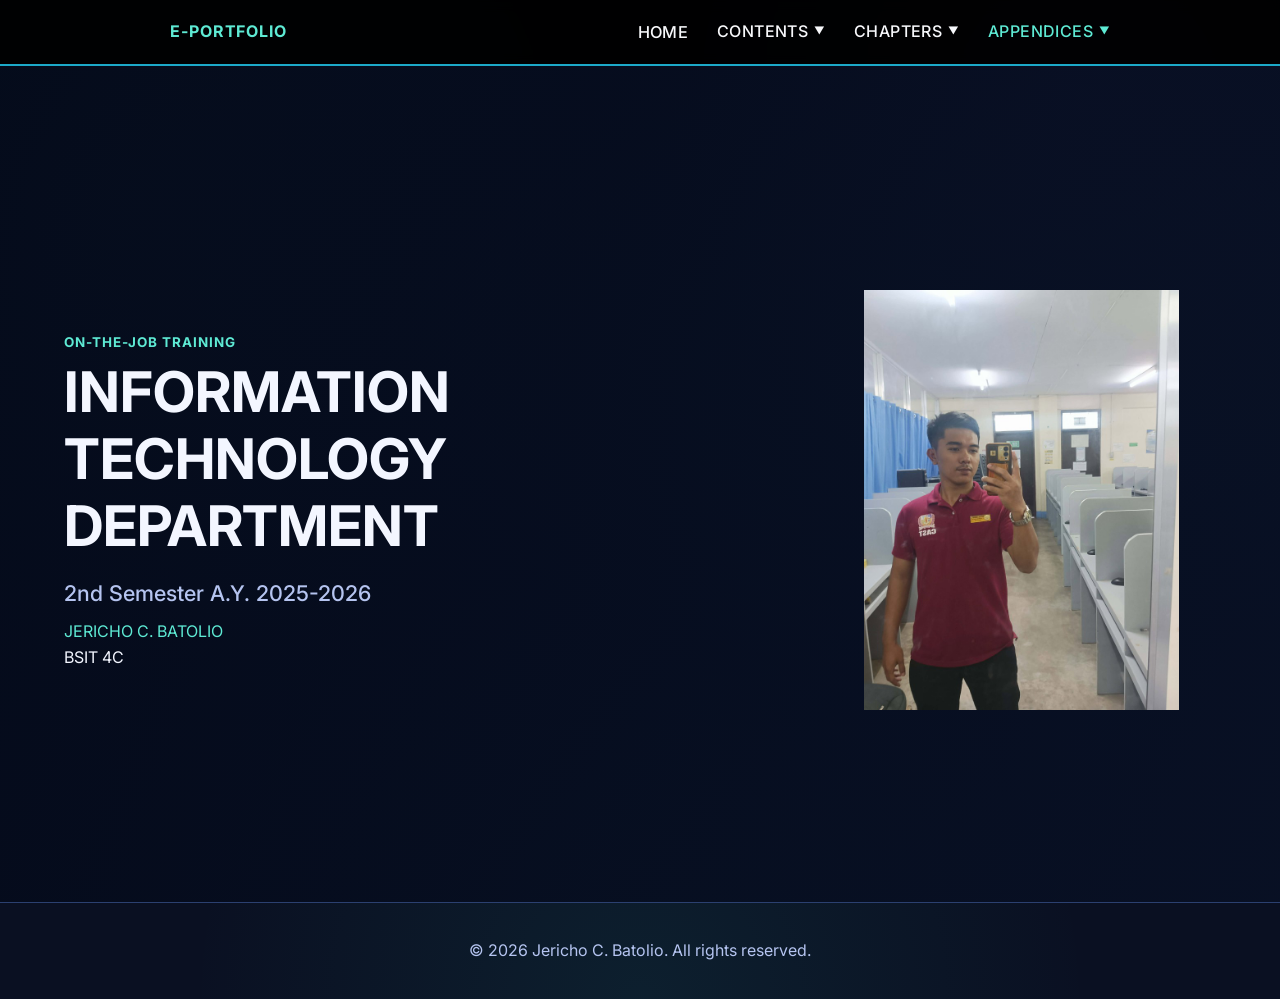
<file: index.html>
<!DOCTYPE html>
<html lang="en">
<head>
  <meta charset="UTF-8">
  <meta name="viewport" content="width=device-width, initial-scale=1.0">
  <title>Jericho C. Batolio | OJT E-Portfolio</title>
  <meta name="description" content="On-the-Job Training e-portfolio of Jericho C. Batolio, BSIT 4C.">
  <link rel="preconnect" href="https://fonts.googleapis.com">
  <link rel="preconnect" href="https://fonts.gstatic.com" crossorigin>
  <link href="https://fonts.googleapis.com/css2?family=Inter:wght@400;500;600;700;800&family=JetBrains+Mono:wght@400;600&display=swap" rel="stylesheet">
  <link rel="stylesheet" href="styles.css">
</head>
<body>
  <header class="site-header">
    <nav class="nav container">
      <a href="#title-page" class="logo">E-PORTFOLIO</a>
      <button class="menu-toggle" aria-label="Toggle navigation">Menu</button>
      <ul class="nav-links">
        <li><a href="#title-page">HOME</a></li>
        <li class="has-dropdown">
          <button class="dropdown-toggle" type="button" data-contents-trigger="true">CONTENTS</button>
          <ul class="dropdown-menu">
            <li><a href="#toc">Table of Contents</a></li>
            <li><a href="#acknowledgment">Acknowledgment</a></li>
            <li><a href="#prayer">Student Trainee Prayer</a></li>
            <li><a href="#philosophy">Personal Philosophy</a></li>
            <li><a href="#career-plan">Career Plan</a></li>
          </ul>
        </li>
        <li class="has-dropdown">
          <button class="dropdown-toggle" type="button" data-chapters-trigger="true">CHAPTERS</button>
          <ul class="dropdown-menu">
            <li><a href="#chapter1">Chapter I</a></li>
            <li><a href="#chapter2">Chapter II</a></li>
            <li><a href="#chapter3">Chapter III</a></li>
            <li><a href="#chapter4">Chapter IV</a></li>
          </ul>
        </li>
        <li class="has-dropdown">
          <button class="dropdown-toggle" type="button" data-appendices-trigger="true">APPENDICES</button>
          <ul class="dropdown-menu">
            <li><a href="#gallery">All Appendices</a></li>
            <li><a href="#appendix-a">Appendix A</a></li>
            <li><a href="#appendix-b">Appendix B</a></li>
            <li><a href="#appendix-c">Appendix C</a></li>
            <li><a href="#appendix-d">Appendix D</a></li>
            <li><a href="#appendix-e">Appendix E</a></li>
            <li><a href="#appendix-f">Appendix F</a></li>
            <li><a href="#appendix-g">Appendix G</a></li>
            <li><a href="#appendix-h">Appendix H</a></li>
            <li><a href="#appendix-j">Appendix J</a></li>
            <li><a href="#appendix-k">Appendix K</a></li>
            <li><a href="#appendix-l">Appendix L</a></li>
            <li><a href="#appendix-m">Appendix M</a></li>
            <li><a href="#appendix-n">Appendix N</a></li>
            <li><a href="#appendix-o">Appendix O</a></li>
            <li><a href="#appendix-p">Appendix P</a></li>
            <li><a href="#appendix-q">Appendix Q</a></li>
            <li><a href="#appendix-r">Appendix R</a></li>
          </ul>
        </li>
      </ul>
    </nav>
  </header>

  <main>
    <section id="title-page" class="hero container">
      <div class="hero-layout">
        <div class="hero-content">
          <p class="eyebrow">ON-THE-JOB TRAINING</p>
          <h1>INFORMATION TECHNOLOGY DEPARTMENT</h1>
          <p class="hero-subtitle">2nd Semester A.Y. 2025-2026</p>
          <p class="hero-name"><span class="accent-text">JERICHO C. BATOLIO</span></p>
          <p class="hero-course">BSIT 4C</p>
        </div>
        <div class="hero-visual" aria-label="Featured photos">
          <figure class="hero-photo hero-photo-single">
            <img src="assets/images/hero-jericho-maroon.png" alt="Jericho C. Batolio">
          </figure>
        </div>
      </div>
    </section>

    <section id="toc" class="section section-alt content-gated is-hidden">
      <div class="container">
        <p class="section-tag">TABLE OF CONTENTS</p>
        <div class="section-head-row">
          <h2>Portfolio Outline</h2>
          <button class="toggle-btn" data-toggle-target="toc-content" type="button">Show</button>
        </div>
        <ul id="toc-content" class="toc-list is-hidden">
          <li>Title Page</li>
          <li>Table of Contents</li>
          <li>Acknowledgment</li>
          <li>Student Trainee Prayer</li>
          <li>Personal Philosophy</li>
          <li>Career Plan</li>
          <li>Chapter I: Introduction</li>
          <li>Chapter II: Company Profile</li>
          <li>Chapter III: Work Experiences</li>
          <li>Chapter IV: Assessment of Practicum Program</li>
          <li>Appendices</li>
        </ul>
      </div>
    </section>

    <section id="personal" class="section section-alt content-gated is-hidden">
      <div class="container" data-tab-scope="personal">
        <p class="section-tag">PERSONAL SECTION</p>
        <h2>Acknowledgment, Prayer, Philosophy, and Career Plan</h2>
        <div class="section-tabs" data-tab-group="personal">
          <button class="tab-btn active" data-tab-target="acknowledgment" type="button">Acknowledgment</button>
          <button class="tab-btn" data-tab-target="prayer" type="button">Prayer</button>
          <button class="tab-btn" data-tab-target="philosophy" type="button">Philosophy</button>
          <button class="tab-btn" data-tab-target="career-plan" type="button">Career Plan</button>
        </div>
        <div class="cards-grid">
          <article id="acknowledgment" class="content-card tab-panel active">
            <p class="card-label">Acknowledgment</p>
            <h3>Acknowledgement</h3>
            <p>The successful completion of this On-the-Job Training would not have been possible without the unwavering support, guidance, and encouragement of many individuals. I would like to extend my sincere gratitude and appreciation to everyone who played a significant role in my internship journey and contributed to the success of my OJT experience. Their efforts and support are deeply valued and will always be remembered.</p>
            <p>First and foremost, I would like to express my heartfelt thanks to our OJT Adviser, Ms. Leiza Linda L. Pelayo, for her constant guidance, insightful advice, and continuous motivation throughout this journey. Her encouragement helped me overcome various challenges and inspired me to always strive for excellence. Her professional mentorship served as a strong foundation in achieving this milestone.</p>
            <p>I would also like to extend my gratitude to my institution, Occidental Mindoro State College, for providing me with the opportunity to grow and develop as a Bachelor of Science in Information Technology student. The knowledge, skills, and values I have gained from the institution have greatly contributed to my personal and professional growth, shaping me into a more competent and responsible individual.</p>
            <p>To my beloved parents, I am deeply thankful for your unwavering love, sacrifices, and financial support. Your constant encouragement and belief in my abilities have strengthened my determination to pursue and achieve my goals. Thank you for being my source of strength, comfort, and inspiration throughout my academic journey.</p>
            <p>To my dear friends, thank you for your companionship, encouragement, and for being there during both joyful and challenging times. Your presence brought comfort during stressful moments and added happiness to this journey. Your support truly helped me stay motivated and positive.</p>
            <p>Above all, I offer my deepest gratitude to Almighty God for His endless blessings, guidance, and unconditional love. He has been my source of strength and hope, especially during times of difficulty. His guidance has helped me persevere and successfully complete my On-the-Job Training. With a heart full of gratitude, I entrust all my achievements to Him.</p>
          </article>
          <article id="prayer" class="content-card tab-panel">
            <p class="card-label">Student Trainee Prayer</p>
            <h3>Student Trainee Prayer</h3>
            <p>Heavenly Father,</p>
            <p>With a grateful heart, I come before You as I begin this journey as a student trainee. Thank You for the opportunity to learn, grow, and discover my potential. Guide me in every task that I undertake, and bless the work of my hands and mind.</p>
            <p>Grant me wisdom to understand what is taught, courage to face new challenges, and patience when things become difficult. Help me to remain focused, responsible, and committed to doing my best in all that I do.</p>
            <p>May I be respectful and cooperative with my supervisors, mentors, and fellow trainees. Teach me to accept corrections with humility and to use them as stepping stones toward improvement.</p>
            <p>Fill my heart with determination and passion so that I may continue striving for excellence. Remind me that every effort I make today will shape the person I will become tomorrow.</p>
            <p>Lord, I entrust to You my dreams, my goals, and my future. Walk with me in every step, and may Your light guide me toward success and purpose.</p>
            <p>Amen.</p>
          </article>
          <article id="philosophy" class="content-card tab-panel">
            <p class="card-label">Personal Philosophy</p>
            <h3>Personal Philosophy</h3>
            <p>My philosophy in life revolves around continuous growth, compassion, and resilience. I believe that life is an ongoing journey of learning and self-discovery, where every experiencewhether joyful or challengingoffers valuable lessons. By treating others with sincerity, kindness, and empathy, we can create a positive impact that extends beyond what we can see.</p>
            <p>Living with integrity is essential to me; it means staying true to my values and principles, even in difficult situations. I embrace change with courage, recognizing that it often opens doors to new opportunities and broadens my perspective. I also believe that practicing gratitude is vital to a fulfilling life, as it helps shift my focus toward the blessings I have rather than what I lack.</p>
            <p>Through self-reflection, I gain a deeper understanding of myself and develop greater empathy for others. I aim to maintain balance in all aspects of my life, ensuring that my goals do not come at the expense of my well-being. I see mistakes and setbacks not as failures, but as important lessons that build strength and character.</p>
            <p>Above all, I believe that life is about finding purpose and building meaningful connections that inspire, uplift, and bring out the best in ourselves and others.</p>
          </article>
          <article id="career-plan" class="content-card tab-panel">
            <p class="card-label">Career Plan</p>
            <h3>Career Plan</h3>
            <p>God’s plan is always greater than our own, but that does not mean we should stop planning for the future. Instead, it reminds us to trust His guidance while continuing to work hard toward our goals.</p>
            <p>As a Bachelor of Science in Information Technology (BSIT) student, completing my On-the-Job Training (OJT) has been one of the most eye-opening experiences in my academic journey. It allowed me to witness the real-world application of the knowledge and skills I have learned in school. More importantly, it helped me gain a clearer understanding of the kind of professional I aspire to become. This experience motivated me to create a well-defined career plan that will serve as my guide in achieving my goals.</p>
            <p>After graduation, my immediate goal is to secure an entry-level position in the field of Information Technology. I am particularly interested in roles such as a web developer, where I can apply my technical skills while continuing to learn and grow. I aim to gain hands-on experience, improve my expertise, and build a strong foundation in the industry.</p>
            <p>In the coming years, I envision myself as a confident and competent IT professional. I see myself working in an environment where I am valued, contributing to meaningful projects that I am passionate about. I will have grown both professionally and personallyenhancing my technical abilities, improving my problem-solving skills, and becoming more effective in collaborating with people from diverse backgrounds.</p>
            <p>I also aspire to take on greater responsibilities, such as leading small projects or teams and mentoring aspiring IT professionals who are just beginning their careers. I am committed to continuous learning, keeping up with emerging technologies, and adapting to the ever-changing demands of the IT industry. Above all, I strive to become someone who perseveres despite challenges, remains dedicated, and achieves success through hard work and determination.</p>
            <p>The transition from being a student to becoming a successful IT professional requires time, effort, and careful planning. Through my OJT experience, I have realized the importance of setting clear goals and pursuing them with focus and determination. Although the journey may not always be easy, I am prepared to face challenges and embrace every opportunity for growth.</p>
            <p>With my career plan as my guide, I am confident that I will achieve my aspirations and become the person I envisionskilled, successful, and fulfilled in my chosen career.</p>
          </article>
        </div>
      </div>
    </section>

    <section id="sections" class="section content-gated is-hidden">
      <div class="container" data-tab-scope="chapters">
        <p class="section-tag">E-PORTFOLIO CONTENTS</p>
        <h2>Chapter I to IV</h2>
        <div class="section-tabs" data-tab-group="chapters">
          <button class="tab-btn active" data-tab-target="chapter1" type="button">Chapter I</button>
          <button class="tab-btn" data-tab-target="chapter2" type="button">Chapter II</button>
          <button class="tab-btn" data-tab-target="chapter3" type="button">Chapter III</button>
          <button class="tab-btn" data-tab-target="chapter4" type="button">Chapter IV</button>
        </div>
        <article id="chapter1" class="content-card chapter-block tab-panel active">
          <p class="card-label">Chapter I</p>
          <h3>Introduction</h3>
          <h4>Importance of Internship</h4>
          <p>On-the-Job Training (OJT) is an essential part of the institution’s curriculum that allows students to undergo practical training in various fields of work. It serves as a pathway for students in preparing for their future careers. OJT is a form of skill development where students learn how to perform tasks through hands-on experience. This training method exposes students to real work environments, giving them the opportunity to apply the theories and knowledge they have learned in school. It bridges the gap between academic learning and practical application. Moreover, OJT helps students acquire relevant skills, knowledge, and competencies by performing tasks in an actual workplace setting, making them more prepared and confident for their future professions..</p>
          <h4>Objectives of Internship</h4>
          <p>On-the-Job Training plays a vital role not only in educating students about their chosen careers but also in exposing them to the realities of the workplace. It allows students to experience tasks and responsibilities related to their field of study, giving them a clearer understanding of professional expectations.The internship serves as a stepping stone for students to gain valuable knowledge and practical experience that will benefit them in their future careers. It helps develop their competence and enables them to perform tasks effectively and efficiently. Additionally, OJT enhances students’ professionalism by teaching them how to interact and communicate with different types of people in the workplace.Through this training, students learn how to handle real-life situations, solve problems, and work collaboratively with colleagues. By the end of the internship, they are expected to become more confident, responsible, and socially adaptable individuals..</p>
          <h4>Time and Place of the Internship</h4>
          <p>The internship was conducted at Occidental Mindoro State College - Multimedia unit. The training period covered January 27 to April 2026, with a total of 486 hours rendered. Through this experience, I enhanced my responsibility, discipline, and overall professional growth.</p>
        </article>

        <article id="chapter2" class="content-card chapter-block chapter2-block tab-panel">
          <p class="card-label">Chapter II</p>
          <h3>Company Profile</h3>
          <div class="chapter2-subsections" data-tab-scope="chapter2-sub">
            <div class="section-tabs" data-tab-group="chapter2-sub">
              <button class="tab-btn active" data-tab-target="chapter2-nature" type="button">Nature of the Agency</button>
              <button class="tab-btn" data-tab-target="chapter2-mission" type="button">Mission / Vision</button>
              <button class="tab-btn" data-tab-target="chapter2-history" type="button">History / Background</button>
              <button class="tab-btn" data-tab-target="chapter2-organizational" type="button">Organizational</button>
            </div>

            <div id="chapter2-nature" class="tab-panel active">
              <h4>Nature of the Agency</h4>
              <p>Nature of the Agency</p>
              <figure class="chapter2-main-image">
                <img src="assets/images/image16.png" alt="Nature of the Agency main photo">
              </figure>
              <div class="chapter2-sub-images">
                <figure class="gallery-item"><img src="assets/images/image17.png" alt="Nature of the Agency photo 2"></figure>
                <figure class="gallery-item"><img src="assets/images/image18.png" alt="Nature of the Agency photo 3"></figure>
                <figure class="gallery-item"><img src="assets/images/image19.png" alt="Nature of the Agency photo 4"></figure>
              </div>
            </div>

            <div id="chapter2-mission" class="tab-panel">
              <h4>Mission/Vision/Goal Statement</h4>
              <p>Guided by its Vision, Mission, Goals and Objectives and by its four pillars of service – Institution, Research Development, Extension and Production, the College continues its pursuit for quality tertiary education in the province and is committed to serve the youth as an institution of higher learning.</p>
              <figure class="chapter2-main-image">
                <img src="assets/images/image20.png" alt="Mission and vision">
              </figure>
            </div>

            <div id="chapter2-history" class="tab-panel">
              <h4>History/Background of the Agency/Office with Pictures</h4>
              <p>About the College</p>
              <p>Occidental Mindoro State College in the only state college in the province of Occidental Mindoro located in the heart of them municipality of San Jose, which is a stone’s throw away from the Municipal Hall and the St. Joseph, The Work Cathedral. The town on the other hand, is located 130 kilometers southeast of the Provincial Capital and in approximately 230 nautical miles from the National Capital Region.</p>
              <p>The College had its humble beginning as a Barrio High School in 1966 patterned after Dr. Pedro Orata’s Barangay High School, an idea conceived by San Jose Pilot Elementary School PTA President and also town Mayor Juan G. Santos, Sr. and worked out by the Schools Division Superintendent, Mr. Sofronio Fadre and East District Supervisor, Mr. Mariano Ramirez.Mayor Tirso Abeleda in 1967approved Resolution No. 23 adopting and constituting the self-supporting public secondary school as the San Jose Municipal High School.</p>
              <p>The late Congressman Pedro C. Medalla, Sr. authored R.A. No. 6568, which elevated San Jose Municipal High School into San Jose National High School (SJNHS). Mr. Bernabe Macaraig was appointed Principal. Enrollment grew significantly during that time, reaching up to 3,000.</p>
              <p>On June 24, 1986, by the virtue of Batas Pambansa Blg. 531, sponsored by the late Congressman Pedro T. Mendiola, Sr. SJNHS was elevated into Occidental Mindoro State College with Mr. Bernabe Macaraig as its first Superintendent.</p>
              <p>On April 1, 1886, Ministry of Educational Culture and Sports (MECS) Minister, Lourdes R. Quisumbing appointed Mrs. Virginia A. Sicat, then Assistant Principal, as Officer-In-Charge of OMSC. On the same year, Dr. Ofelia A. Rebong was installed as the first President of the College. It was during her seven years’ term as College President that staff development was given due consideration.</p>
              <p>In the school year 1991-1992, the College absorbed the Occidental Mindoro Community College, Mamburao as a satellite campus offering baccalaureate and non-degree courses. It had likewise acquired the 98.8725-hectare lot from the Organization for the International Scientific and Cultural Advancement Council (OISCA) through the Provincial Board and Provincial Development Council. The satellite campus became known as the OMSC-Mamburao Campus.</p>
              <p>After the retirement of Dr. Rebong, the then Vice President for Academic Affairs and Dean of the Graduate School, Dr. Sofronio S. Sanqui, was appointed College President on December 19, 1994 and sworn into office on December 29, of the same year by DECS Secretary Ricardo T. Gloria.</p>
              <p>Focusing on human resource development and student’s welfare, Dr. Sanqui’s management priorities brought about significant shifts in the social, cultural and economic structure of the College.</p>
              <p>OMSC has grown tremendously and has opened up four (4) service areas namely: the Damayan Center constructed in a 2-hectare land donated by Mr. Romeo Lumbo in San Isidro, San Jose, Occidental Mindoro; OMSC-Mamburao; the Experimental Forestry - 28.4974 – hectare land adjacent to the Damayan Center; the Caminawit Extension Program in Caminawit, San Jose, Occidental Mindoro and the Agro-Forestry Center which is now fully developed located at a 8.7 hectare land at Brgy. Labangan, San Jose, Occidental Mindoro.</p>
              <figure class="chapter2-main-image">
                <img src="assets/images/image21.png" alt="History photo">
              </figure>
            </div>

            <div id="chapter2-organizational" class="tab-panel">
              <h4>Organizational Structure</h4>
              <p>Organization Structure</p>
              <figure class="chapter2-main-image">
                <img src="assets/images/image22.png" alt="Organizational chart">
              </figure>
            </div>
          </div>
        </article>

        <article id="chapter3" class="content-card chapter-block tab-panel">
          <p class="card-label">Chapter III</p>
          <h3>Work Experiences</h3>

          <div class="chapter3-subsections" data-tab-scope="chapter3-sub">
            <div class="section-tabs" data-tab-group="chapter3-sub">
              <button class="tab-btn active" data-tab-target="chapter3-monthly" type="button">Monthly Report</button>
              <button class="tab-btn" data-tab-target="chapter3-dtr" type="button">Daily Time Record</button>
              <button class="tab-btn" data-tab-target="chapter3-progress" type="button">Progress Report</button>
              <button class="tab-btn" data-tab-target="chapter3-analysis" type="button">Analysis Report</button>
            </div>

            <div id="chapter3-monthly" class="tab-panel active">
              <h4 class="chapter3-report-title">Monthly Accomplishment Report</h4>
              <div class="chapter3-table-wrap">
                <table class="report-table report-table-info">
                  <tbody>
                    <tr>
                      <td><strong>Name:</strong> Jericho C. BATOLIO</td>
                      <td><strong>Date:</strong> May 5, 2025</td>
                    </tr>
                    <tr>
                      <td colspan="2"><strong>Internship Site:</strong> MULTIMEDIA</td>
                    </tr>
                    <tr>
                      <td><strong>Approximate Start Date:</strong> Jan. 27, 2026</td>
                      <td><strong>Approximate End Date:</strong> April</td>
                    </tr>
                  </tbody>
                </table>
              </div>

              <div class="chapter3-table-wrap">
                <table class="report-table report-table-accomplishment">
                  <thead>
                    <tr>
                      <th>Date of Activity</th>
                      <th>Description of the Activity</th>
                      <th>Problem</th>
                      <th>Remarks</th>
                    </tr>
                  </thead>
                  <tbody>
                    <tr>
                      <td>January 27-30, 2026</td>
                      <td>
                        <ul>
                          <li>Performed paper shredding of unnecessary and confidential documents to ensure proper disposal.</li>
                          <li>Monitored computer units and laboratory activities to maintain order and ensure proper usage of equipment.</li>
                          <li>Assisted students with their assigned tasks and provided basic troubleshooting for computer-related issues.</li>
                        </ul>
                      </td>
                      <td>None</td>
                      <td>Accomplished</td>
                    </tr>
                    <tr>
                      <td>February 2-27, 2026</td>
                      <td>
                        <ul>
                          <li>Maintained the cleanliness and organization of computer units and laboratory facilities.</li>
                          <li>Conducted inventory of computer units, peripherals, and other equipment to ensure all items were accounted for and in good condition.</li>
                          <li>Labeled and recorded each item following the established identification system.</li>
                        </ul>
                      </td>
                      <td>None</td>
                      <td>Accomplished</td>
                    </tr>
                    <tr>
                      <td>March 2-27, 2026</td>
                      <td>
                        <ul>
                          <li>Performed paper shredding of unnecessary documents.</li>
                          <li>Assisted students in identifying and checking the correct arrangement of straight-through and crossover cables for RJ45 connections.</li>
                          <li>Guided students in understanding color coding and proper wiring standards used in network cabling.</li>
                        </ul>
                      </td>
                      <td>None</td>
                      <td>Accomplished</td>
                    </tr>
                    <tr>
                      <td>April 2-23, 2026</td>
                      <td>
                        <ul>
                          <li>Assisted students in identifying and verifying the correct arrangement of straight-through and crossover cables for RJ45 connections.</li>
                          <li>Helped the instructor in checking students' activities using a patch panel.</li>
                          <li>Guided students in understanding color coding and proper wiring standards in network cables.</li>
                        </ul>
                      </td>
                      <td>None</td>
                      <td>Accomplished</td>
                    </tr>
                    <tr>
                      <td colspan="4"><strong>TOTAL TIME: 486 HOURS</strong></td>
                    </tr>
                  </tbody>
                </table>
              </div>
            </div>

            <div id="chapter3-dtr" class="tab-panel">
              <h4>Daily Time Record</h4>
              <p>Daily time record documentation is available in this section.</p>
              <figure class="chapter2-main-image">
                <img src="assets/images/image23.jpeg" alt="Daily time record scan">
              </figure>
            </div>

            <div id="chapter3-progress" class="tab-panel">
              <h4>Internship Progress Report</h4>
              <div class="chapter3-table-wrap">
                <table class="report-table report-table-info">
                  <tbody>
                    <tr>
                      <td><strong>Name:</strong> Jericho C. Batolio</td>
                      <td><strong>Date:</strong></td>
                    </tr>
                    <tr>
                      <td colspan="2"><strong>Internship Site:</strong> MULTIMEDIA</td>
                    </tr>
                    <tr>
                      <td></td>
                      <td><strong>Hours Completed:</strong> 486</td>
                    </tr>
                    <tr>
                      <td><strong>The report covers the following dates:</strong></td>
                      <td><strong>From:</strong> January 27-April, 2026</td>
                    </tr>
                  </tbody>
                </table>
              </div>

              <div class="chapter3-table-wrap">
                <table class="report-table report-table-progress">
                  <thead>
                    <tr>
                      <th>Objectives</th>
                      <th>Work Status</th>
                      <th>Problems Met</th>
                    </tr>
                  </thead>
                  <tbody>
                    <tr>
                      <td>1. Monitored computer units, equipment, and laboratory activities to ensure proper usage and functionality.</td>
                      <td>Accomplished</td>
                      <td>None</td>
                    </tr>
                    <tr>
                      <td>2. Conducted inventory of computer units, peripherals, and other laboratory equipment.</td>
                      <td>Accomplished</td>
                      <td>None</td>
                    </tr>
                    <tr>
                      <td>3. Performed preventive maintenance on computer systems such as cleaning, updating software, and checking hardware conditions.</td>
                      <td>Accomplished</td>
                      <td>None</td>
                    </tr>
                    <tr>
                      <td>4. Assisted students with technical concerns, system navigation, and basic troubleshooting procedures.</td>
                      <td>Accomplished</td>
                      <td>None</td>
                    </tr>
                    <tr>
                      <td>5. Supported instructors and staff in daily laboratory operations and task documentation.</td>
                      <td>Accomplished</td>
                      <td>None</td>
                    </tr>
                  </tbody>
                </table>
              </div>
            </div>

            <div id="chapter3-analysis" class="tab-panel">
              <h4>Internship Analysis Report</h4>
              <div class="chapter3-table-wrap">
                <table class="report-table report-table-analysis">
                  <tbody>
                    <tr>
                      <td><strong>Name:</strong> Jericho C. Batolio</td>
                      <td><strong>Date:</strong> May 5, 2025</td>
                    </tr>
                    <tr>
                      <td colspan="2"><strong>Internship Site:</strong> Multimedia</td>
                    </tr>
                    <tr>
                      <td colspan="2"><strong>1. Setting</strong></td>
                    </tr>
                    <tr>
                      <td colspan="2">During my internship, I was actively engaged in both administrative and technical support tasks, including data encoding, document filing, scheduling, and assisting in user intake as well as record updates. I chose to immerse myself in these responsibilities to gain hands-on experience and further enhance my practical skills through real-world exposure.</td>
                    </tr>
                    <tr>
                      <td colspan="2">Upon my initial observation, I found that the organization maintained a well-structured and task-oriented environment. The workplace emphasized accuracy, accountability, and collaboration among team members. The staff were approachable, supportive, and cooperative, which contributed to a smooth workflow and efficient handling of technical concerns. Additionally, there was a strong emphasis on maintaining the functionality of equipment and ensuring that users had a productive and satisfactory experience.</td>
                    </tr>
                    <tr>
                      <td colspan="2"><strong>2. Site Supervisor</strong></td>
                    </tr>
                    <tr>
                      <td colspan="2">My site supervisor exhibited excellent technical expertise and effective leadership qualities. They provided clear instructions, guided me through various troubleshooting procedures, and offered constructive feedback to help me improve. Their willingness to share knowledge enabled me to better understand both fundamental and more advanced technical tasks.</td>
                    </tr>
                    <tr>
                      <td colspan="2">Through their guidance and mentorship, I gained confidence in managing computer systems, assisting users, and resolving technical issues. I truly appreciated their patience, support, and encouragement, which motivated me to continuously enhance my skills. Furthermore, I also learned a great deal from other staff members who contributed to my growth by teaching me efficient and professional ways of completing tasks.</td>
                    </tr>
                    <tr>
                      <td colspan="2"><strong>3. Environmental Conditions or Events</strong></td>
                    </tr>
                    <tr>
                      <td colspan="2">Throughout the duration of my internship, I did not encounter any significant problems or major challenges. The work setting remained stable, organized, and conducive to learning. The facilities and equipment were generally well-maintained, and the daily workflow allowed me to complete assigned tasks effectively.</td>
                    </tr>
                    <tr>
                      <td colspan="2">Although minor adjustments were sometimes needed due to workload changes, these situations helped me become more adaptable and resourceful. Overall, the environment provided a positive and practical training ground where I was able to grow both technically and professionally.</td>
                    </tr>
                    <tr>
                      <td colspan="2"><strong>4. Self-Assessment</strong></td>
                    </tr>
                    <tr>
                      <td colspan="2">This internship significantly improved my technical, interpersonal, and professional skills. I became more confident in handling computer-related tasks, assisting users, and applying troubleshooting techniques. I also improved my communication skills by interacting with supervisors, staff, and students in a professional manner.</td>
                    </tr>
                    <tr>
                      <td colspan="2">I learned the value of discipline, punctuality, and responsibility in the workplace. I also developed better time management and adaptability, especially when handling multiple tasks. Overall, I can say that I have grown into a more competent and career-ready individual through this internship experience.</td>
                    </tr>
                    <tr>
                      <td colspan="2"><strong>5. General</strong></td>
                    </tr>
                    <tr>
                      <td colspan="2">In general, my internship experience was meaningful, productive, and highly beneficial to my development as a BSIT student. It allowed me to connect classroom learning with actual workplace practices, giving me a deeper understanding of my chosen field.</td>
                    </tr>
                    <tr>
                      <td colspan="2">The internship not only strengthened my technical foundation but also shaped my work attitude and professional values. I am grateful for the opportunity to learn from experienced personnel and to contribute through the tasks entrusted to me. This experience has prepared me to face future career challenges with greater confidence and competence.</td>
                    </tr>
                  </tbody>
                </table>
              </div>
            </div>
          </div>
        </article>

        <article id="chapter4" class="content-card chapter-block tab-panel">
          <p class="card-label">Chapter IV</p>
          <h3>Assessment of the Practicum Program</h3>
          <h4 style="text-align:center;">STUDENT INTERNSHIP EVALUATION FORM</h4>
          <p style="text-align:center;"><strong>2nd SEMESTER, SY 2024-20245</strong></p>

          <div class="chapter3-table-wrap">
            <table class="report-table report-table-info">
              <tbody>
                <tr>
                  <td><strong>Name of Student:</strong> Jericho C. Batolio</td>
                </tr>
                <tr>
                  <td><strong>Name of Agency:</strong> Multimedia</td>
                </tr>
                <tr>
                  <td><strong>Address of Agency:</strong> San Jose, Occidental Mindoro</td>
                </tr>
              </tbody>
            </table>
          </div>

          <p><strong>Instruction:</strong> Using a five-point scale, evaluate the field instruction student using the following equivalent:</p>

          <div class="chapter3-table-wrap">
            <table class="report-table">
              <tbody>
                <tr>
                  <td style="width:120px;"><strong>Legend:</strong></td>
                  <td>SR - Student Self-Rating</td>
                </tr>
                <tr>
                  <td></td>
                  <td>PR - Peer Rating</td>
                </tr>
                <tr>
                  <td></td>
                  <td>SICR - Student Internship Coordinator Rating</td>
                </tr>
                <tr>
                  <td></td>
                  <td>ASR - Agency Supervisor Rating</td>
                </tr>
              </tbody>
            </table>
          </div>

          <div class="chapter3-table-wrap">
            <table class="report-table">
              <tbody>
                <tr>
                  <td style="width:80px; text-align:center;"><strong>5</strong></td>
                  <td>Very adequate knowledge gained, appropriate skills demonstrated, and proper attitude displayed without much supervision.</td>
                </tr>
                <tr>
                  <td style="text-align:center;"><strong>4</strong></td>
                  <td>Adequate knowledge gained, appropriate skills demonstrated, and proper working habits with less supervision.</td>
                </tr>
                <tr>
                  <td style="text-align:center;"><strong>3</strong></td>
                  <td>Sufficient knowledge gained, enough skills demonstrated, and shows interest in improvement.</td>
                </tr>
                <tr>
                  <td style="text-align:center;"><strong>2</strong></td>
                  <td>Minimal knowledge gained, limited skills demonstrated, and shows interest in improvement.</td>
                </tr>
                <tr>
                  <td style="text-align:center;"><strong>1</strong></td>
                  <td>Little knowledge gained, little skills demonstrated, and shows no interest in improvement.</td>
                </tr>
              </tbody>
            </table>
          </div>

          <p><strong>Please DON'T fill in gray-shaded boxes.</strong></p>

          <div class="chapter3-table-wrap">
            <table class="report-table report-table-eval">
              <thead>
                <tr>
                  <th>PARTICULARS</th>
                  <th>SR</th>
                  <th>PR</th>
                  <th>SICR</th>
                  <th>ASR</th>
                </tr>
              </thead>
              <tbody>
                <tr><td><strong>I. Quantitative</strong></td><td></td><td></td><td></td><td></td></tr>
                <tr><td>1. Performance of an assigned task</td><td></td><td></td><td></td><td></td></tr>
                <tr><td>2. Number of hours earned in internship practice</td><td></td><td></td><td></td><td></td></tr>
                <tr><td>3. Number of cases/reports handled</td><td></td><td></td><td></td><td></td></tr>
                <tr><td>4. Preparation of records</td><td></td><td></td><td></td><td></td></tr>
                <tr><td>4.1 client's record</td><td></td><td></td><td></td><td></td></tr>
                <tr><td>4.2 student's process recordings</td><td></td><td></td><td></td><td></td></tr>
                <tr><td>5. Preparation and submission of records/reports</td><td></td><td></td><td></td><td></td></tr>
                <tr><td>5.1 regular reports</td><td></td><td></td><td></td><td></td></tr>
                <tr><td>5.2 self-evaluation reports</td><td></td><td></td><td></td><td></td></tr>
                <tr><td>5.3 other assigned reports</td><td></td><td></td><td></td><td></td></tr>
                <tr><td>6. Attendance at conferences, meetings, case presentation</td><td></td><td></td><td></td><td></td></tr>

                <tr><td><strong>II. Qualitative</strong></td><td></td><td></td><td></td><td></td></tr>
                <tr><td><strong>A. Work Habits/Traits</strong></td><td></td><td></td><td></td><td></td></tr>
                <tr><td>1. Punctuality and regularity in:</td><td></td><td></td><td></td><td></td></tr>
                <tr><td>1.1 Work attendance</td><td></td><td></td><td></td><td></td></tr>
                <tr><td>1.2 Submitting requirements</td><td></td><td></td><td></td><td></td></tr>
                <tr><td>1.3 Attending conferences/supervisory sessions</td><td></td><td></td><td></td><td></td></tr>
                <tr><td>2. Observance of rules and regulations relating to Internship/OJT</td><td></td><td></td><td></td><td></td></tr>
                <tr><td>2.1 In school</td><td></td><td></td><td></td><td></td></tr>
                <tr><td>2.2 In the agency</td><td></td><td></td><td></td><td></td></tr>
                <tr><td>3. Positive working relationship with:</td><td></td><td></td><td></td><td></td></tr>
                <tr><td>3.1 Clients</td><td></td><td></td><td></td><td></td></tr>
                <tr><td>3.2 Colleagues</td><td></td><td></td><td></td><td></td></tr>
                <tr><td>3.3 Other agency staff</td><td></td><td></td><td></td><td></td></tr>
                <tr><td>3.4 Agency supervisor</td><td></td><td></td><td></td><td></td></tr>
                <tr><td>4. Resourcefulness/initiative</td><td></td><td></td><td></td><td></td></tr>
                <tr><td>5. Willingness to accept responsibility</td><td></td><td></td><td></td><td></td></tr>
                <tr><td>6. Tactfulness</td><td></td><td></td><td></td><td></td></tr>

                <tr><td><strong>B. Knowledge</strong></td><td></td><td></td><td></td><td></td></tr>
                <tr><td>1. Course objectives</td><td></td><td></td><td></td><td></td></tr>
                <tr><td>2. The agency, its mission, functions, goals, and objectives</td><td></td><td></td><td></td><td></td></tr>
                <tr><td>3. Work values, philosophy, goals, methods, skills, techniques, tools, etc.</td><td></td><td></td><td></td><td></td></tr>
                <tr><td>4. Principles of the helping relationship</td><td></td><td></td><td></td><td></td></tr>
                <tr><td>5. Models of intervention</td><td></td><td></td><td></td><td></td></tr>
                <tr><td>6. Social realities/issues affecting agency and client system</td><td></td><td></td><td></td><td></td></tr>
                <tr><td>7. Documentation</td><td></td><td></td><td></td><td></td></tr>
                <tr><td>8. Evaluation</td><td></td><td></td><td></td><td></td></tr>

                <tr><td><strong>C. Skills</strong></td><td></td><td></td><td></td><td></td></tr>
                <tr><td>1. Ability to function within the agency setting</td><td></td><td></td><td></td><td></td></tr>
                <tr><td>2. Ability to use the helping process</td><td></td><td></td><td></td><td></td></tr>
                <tr><td>2.1 Identifying and eliciting sufficient information for understanding the agency/client's problem/situation</td><td></td><td></td><td></td><td></td></tr>
                <tr><td>2.2 Drawing client's feelings</td><td></td><td></td><td></td><td></td></tr>
                <tr><td>2.3 Empathizing with client</td><td></td><td></td><td></td><td></td></tr>
                <tr><td>2.4 Establishing rapport and engaging client into a relationship</td><td></td><td></td><td></td><td></td></tr>
                <tr><td>2.5 Using differential diagnosis</td><td></td><td></td><td></td><td></td></tr>
                <tr><td>2.6 Ability to analyze the situation by identifying the factors that contributed to it</td><td></td><td></td><td></td><td></td></tr>
                <tr><td>2.7 Ability to identify the strengths and weaknesses to help solve the problem</td><td></td><td></td><td></td><td></td></tr>
                <tr><td>2.8 Ability to prepare an intervention plan</td><td></td><td></td><td></td><td></td></tr>
                <tr><td>2.9 Skills in structuring</td><td></td><td></td><td></td><td></td></tr>
                <tr><td>2.10 Ability to use various techniques</td><td></td><td></td><td></td><td></td></tr>
                <tr><td>2.11 Ability to mobilize the agency/community human resources</td><td></td><td></td><td></td><td></td></tr>
                <tr><td>2.12 Ability to evaluate clients</td><td></td><td></td><td></td><td></td></tr>
                <tr><td>3. Ability to identify the issues and realities that affect the client's situation</td><td></td><td></td><td></td><td></td></tr>
                <tr><td>4. Ability to document the necessary process and situation</td><td></td><td></td><td></td><td></td></tr>
                <tr><td>5. Ability to evaluate self in one's professional development</td><td></td><td></td><td></td><td></td></tr>

                <tr><td><strong>D. Conscious Use of Self</strong></td><td></td><td></td><td></td><td></td></tr>
                <tr><td><strong>1. Attitude towards self</strong></td><td></td><td></td><td></td><td></td></tr>
                <tr><td>1.1 Demonstration of conscious and disciplined use of self</td><td></td><td></td><td></td><td></td></tr>
                <tr><td>1.2 Identification with the ethics and values of the profession</td><td></td><td></td><td></td><td></td></tr>
                <tr><td>1.3 Recognition and use of role as a learner</td><td></td><td></td><td></td><td></td></tr>
                <tr><td>1.4 Acceptance of one's limitations and the need to change</td><td></td><td></td><td></td><td></td></tr>
                <tr><td><strong>2. Attitude towards work and tasks</strong></td><td></td><td></td><td></td><td></td></tr>
                <tr><td>2.1 Organizing, ranking, and planning work</td><td></td><td></td><td></td><td></td></tr>
                <tr><td>2.2 Appreciation and recognition of the meaning and significance of work done</td><td></td><td></td><td></td><td></td></tr>
                <tr><td>2.3 Functioning cooperatively with professionals and paraprofessionals</td><td></td><td></td><td></td><td></td></tr>
                <tr><td>2.4 Adopting and adjusting to work situations</td><td></td><td></td><td></td><td></td></tr>
                <tr><td>2.5 Sensitivity to other's needs and feelings</td><td></td><td></td><td></td><td></td></tr>
                <tr><td><strong>3. Attitude towards the supervisor</strong></td><td></td><td></td><td></td><td></td></tr>
                <tr><td>3.1 Recognition of supervisor's role and authority</td><td></td><td></td><td></td><td></td></tr>
                <tr><td>3.2 Recognition of and respect for supervisor's abilities and limitations</td><td></td><td></td><td></td><td></td></tr>
              </tbody>
            </table>
          </div>

          <div class="chapter3-table-wrap">
            <table class="report-table">
              <tbody>
                <tr><td colspan="2"><strong>Computation: 58 items</strong></td></tr>
                <tr><td>Peer rating: x</td><td>58 x .10 =</td></tr>
                <tr><td>Self-rating: x</td><td>58 x .10 =</td></tr>
                <tr><td>ASR: x</td><td>58 x .50 =</td></tr>
                <tr><td>PSR: x</td><td>58 x .30 =</td></tr>
                <tr><td>Add:</td><td>x + x + x + x = x</td></tr>
                <tr><td colspan="2"><strong>Where:</strong> 5 = 96-100, 4 = 91-95, 3 = 86-90, 2 = 81-85, 1 = 75-80</td></tr>
              </tbody>
            </table>
          </div>

          <div class="chapter3-table-wrap">
            <table class="report-table">
              <tbody>
                <tr><td><strong>General Comments on Student's Overall Performance:</strong></td></tr>
                <tr><td style="height:80px;"></td></tr>
                <tr><td><strong>Raters:</strong></td></tr>
                <tr>
                  <td>
                    <table class="report-table" style="margin:0;">
                      <tbody>
                        <tr>
                          <td style="width:50%; text-align:center;"><strong>JERICHO C. BATOLIO</strong></td>
                          <td style="width:50%; text-align:center;"><strong>WILLIA MAE N. PERALTA</strong></td>
                        </tr>
                        <tr>
                          <td style="text-align:center;">Student Intern</td>
                          <td style="text-align:center;">Peer</td>
                        </tr>
                        <tr>
                          <td style="text-align:center;">Signature over printed name</td>
                          <td style="text-align:center;">Signature over printed name</td>
                        </tr>
                        <tr>
                          <td style="text-align:center;">Date: __________________</td>
                          <td style="text-align:center;">Date: __________________</td>
                        </tr>
                        <tr>
                          <td colspan="2" style="text-align:center; padding-top:14px;"><strong>MS. LEIZA LINDA L. PELAYO, MAITE</strong></td>
                        </tr>
                        <tr>
                          <td colspan="2" style="text-align:center;">Student Internship Coordinator</td>
                        </tr>
                        <tr>
                          <td colspan="2" style="text-align:center;">Signature over printed name</td>
                        </tr>
                        <tr>
                          <td colspan="2" style="text-align:center;">Date: __________________</td>
                        </tr>
                      </tbody>
                    </table>
                  </td>
                </tr>
              </tbody>
            </table>
          </div>
        </article>
      </div>
    </section>

    <section id="gallery" class="section section-alt content-gated is-hidden">
      <div class="container">
        <div id="appendix-tabs" class="section-tabs"></div>
        <div id="image-gallery" class="gallery-grid"></div>
      </div>
    </section>

  </main>

  <footer class="site-footer">
    <div class="container">
      <p>&copy; 2026 Jericho C. Batolio. All rights reserved.</p>
    </div>
  </footer>

  <script src="script.js"></script>
</body>
</html>
</file>
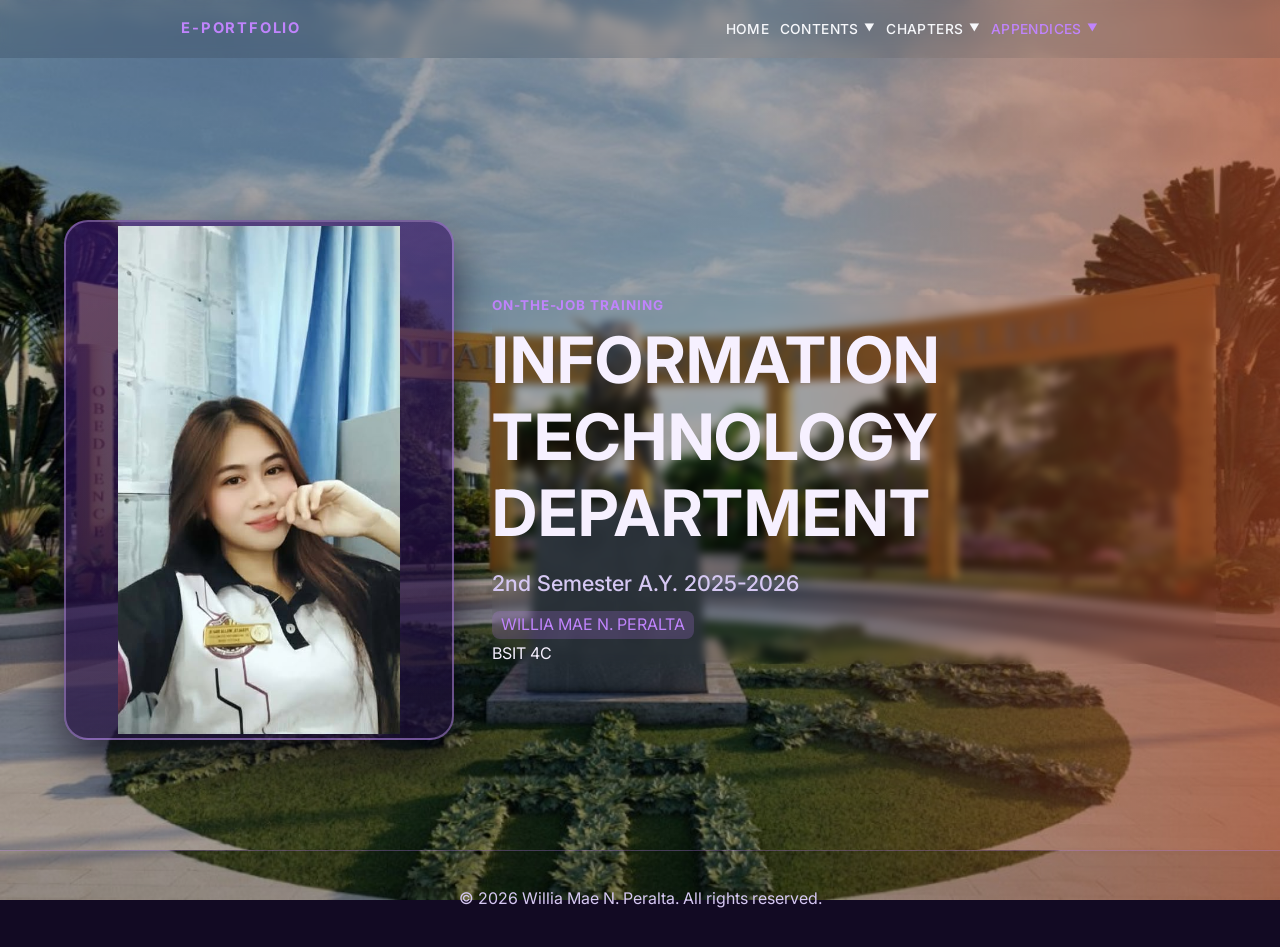
<file: willia-portfolio/index.html>
<!DOCTYPE html>
<html lang="en">
<head>
  <meta charset="UTF-8">
  <meta name="viewport" content="width=device-width, initial-scale=1.0">
  <title>Willia Mae N. Peralta | OJT E-Portfolio</title>
  <meta name="description" content="On-the-Job Training e-portfolio of Willia Mae N. Peralta, BSIT 4C.">
  <link rel="preconnect" href="https://fonts.googleapis.com">
  <link rel="preconnect" href="https://fonts.gstatic.com" crossorigin>
  <link href="https://fonts.googleapis.com/css2?family=Inter:wght@400;500;600;700;800&family=JetBrains+Mono:wght@400;600&display=swap" rel="stylesheet">
  <link rel="stylesheet" href="styles.css">
</head>
<body>
  <header class="site-header">
    <nav class="nav container">
      <a href="#title-page" class="logo">E-PORTFOLIO</a>
      <button class="menu-toggle" aria-label="Toggle navigation">Menu</button>
      <ul class="nav-links">
        <li><a href="#title-page">HOME</a></li>
        <li class="has-dropdown">
          <button class="dropdown-toggle" type="button" data-contents-trigger="true">CONTENTS</button>
          <ul class="dropdown-menu">
            <li><a href="#toc">Table of Contents</a></li>
            <li><a href="#acknowledgment">Acknowledgment</a></li>
            <li><a href="#prayer">Student Trainee Prayer</a></li>
            <li><a href="#philosophy">Personal Philosophy</a></li>
            <li><a href="#career-plan">Career Plan</a></li>
          </ul>
        </li>
        <li class="has-dropdown">
          <button class="dropdown-toggle" type="button" data-chapters-trigger="true">CHAPTERS</button>
          <ul class="dropdown-menu">
            <li><a href="#chapter1">Chapter I</a></li>
            <li><a href="#chapter2">Chapter II</a></li>
            <li><a href="#chapter3">Chapter III</a></li>
            <li><a href="#chapter4">Chapter IV</a></li>
          </ul>
        </li>
        <li class="has-dropdown">
          <button class="dropdown-toggle" type="button" data-appendices-trigger="true">APPENDICES</button>
          <ul class="dropdown-menu">
            <li><a href="#gallery">All Appendices</a></li>
            <li><a href="#appendix-a">Appendix A</a></li>
            <li><a href="#appendix-b">Appendix B</a></li>
            <li><a href="#appendix-c">Appendix C</a></li>
            <li><a href="#appendix-d">Appendix D</a></li>
            <li><a href="#appendix-e">Appendix E</a></li>
            <li><a href="#appendix-f">Appendix F</a></li>
            <li><a href="#appendix-g">Appendix G</a></li>
            <li><a href="#appendix-h">Appendix H</a></li>
            <li><a href="#appendix-j">Appendix J</a></li>
            <li><a href="#appendix-k">Appendix K</a></li>
            <li><a href="#appendix-l">Appendix L</a></li>
            <li><a href="#appendix-m">Appendix M</a></li>
            <li><a href="#appendix-n">Appendix N</a></li>
            <li><a href="#appendix-o">Appendix O</a></li>
            <li><a href="#appendix-p">Appendix P</a></li>
            <li><a href="#appendix-q">Appendix Q</a></li>
            <li><a href="#appendix-r">Appendix R</a></li>
          </ul>
        </li>
      </ul>
    </nav>
  </header>

  <main>
    <section id="title-page" class="hero container">
      <div class="hero-layout">
        <div class="hero-content">
          <p class="eyebrow">ON-THE-JOB TRAINING</p>
          <h1>INFORMATION TECHNOLOGY DEPARTMENT</h1>
          <p class="hero-subtitle">2nd Semester A.Y. 2025-2026</p>
          <p class="hero-name"><span class="accent-text">WILLIA MAE N. PERALTA</span></p>
          <p class="hero-course">BSIT 4C</p>
        </div>
        <div class="hero-visual" aria-label="Featured photos">
          <figure class="hero-photo hero-photo-composed">
            <img src="assets/images/hero-composed.png" alt="Featured composed portrait layout">
          </figure>
        </div>
      </div>
    </section>

    <section id="toc" class="section section-alt content-gated is-hidden">
      <div class="container">
        <p class="section-tag">TABLE OF CONTENTS</p>
        <div class="section-head-row">
          <h2>Portfolio Outline</h2>
          <button class="toggle-btn" data-toggle-target="toc-content" type="button">Show</button>
        </div>
        <ul id="toc-content" class="toc-list is-hidden">
          <li>Title Page</li>
          <li>Table of Contents</li>
          <li>Acknowledgment</li>
          <li>Student Trainee Prayer</li>
          <li>Personal Philosophy</li>
          <li>Career Plan</li>
          <li>Chapter I: Introduction</li>
          <li>Chapter II: Company Profile</li>
          <li>Chapter III: Work Experiences</li>
          <li>Chapter IV: Assessment of Practicum Program</li>
          <li>Appendices</li>
        </ul>
      </div>
    </section>

    <section id="personal" class="section section-alt content-gated is-hidden">
      <div class="container" data-tab-scope="personal">
        <p class="section-tag">PERSONAL SECTION</p>
        <h2>Acknowledgment, Prayer, Philosophy, and Career Plan</h2>
        <div class="section-tabs" data-tab-group="personal">
          <button class="tab-btn active" data-tab-target="acknowledgment" type="button">Acknowledgment</button>
          <button class="tab-btn" data-tab-target="prayer" type="button">Prayer</button>
          <button class="tab-btn" data-tab-target="philosophy" type="button">Philosophy</button>
          <button class="tab-btn" data-tab-target="career-plan" type="button">Career Plan</button>
        </div>
        <div class="cards-grid">
          <article id="acknowledgment" class="content-card tab-panel active">
            <p class="card-label">Acknowledgment</p>
            <h3>Acknowledgement</h3>
            <p>The successful completion of this On-the-Job Training would not have been possible without the unwavering support, guidance, and encouragement of many individuals. I would like to extend my sincere gratitude and appreciation to everyone who played a significant role in my internship journey and contributed to the success of my OJT experience. Their efforts and support are deeply valued and will always be remembered.</p>
            <p>First and foremost, I would like to express my heartfelt thanks to our OJT Adviser, Ms. Leiza Linda L. Pelayo, for her constant guidance, insightful advice, and continuous motivation throughout this journey. Her encouragement helped me overcome various challenges and inspired me to always strive for excellence. Her professional mentorship served as a strong foundation in achieving this milestone.</p>
            <p>I would also like to extend my gratitude to my institution, Occidental Mindoro State College, for providing me with the opportunity to grow and develop as a Bachelor of Science in Information Technology student. The knowledge, skills, and values I have gained from the institution have greatly contributed to my personal and professional growth, shaping me into a more competent and responsible individual.</p>
            <p>To my beloved parents, I am deeply thankful for your unwavering love, sacrifices, and financial support. Your constant encouragement and belief in my abilities have strengthened my determination to pursue and achieve my goals. Thank you for being my source of strength, comfort, and inspiration throughout my academic journey.</p>
            <p>To my dear friends, thank you for your companionship, encouragement, and for being there during both joyful and challenging times. Your presence brought comfort during stressful moments and added happiness to this journey. Your support truly helped me stay motivated and positive.</p>
            <p>Above all, I offer my deepest gratitude to Almighty God for His endless blessings, guidance, and unconditional love. He has been my source of strength and hope, especially during times of difficulty. His guidance has helped me persevere and successfully complete my On-the-Job Training. With a heart full of gratitude, I entrust all my achievements to Him.</p>
          </article>
          <article id="prayer" class="content-card tab-panel">
            <p class="card-label">Student Trainee Prayer</p>
            <h3>Student Trainee Prayer</h3>
            <p>Heavenly Father,</p>
            <p>With a grateful heart, I come before You as I begin this journey as a student trainee. Thank You for the opportunity to learn, grow, and discover my potential. Guide me in every task that I undertake, and bless the work of my hands and mind.</p>
            <p>Grant me wisdom to understand what is taught, courage to face new challenges, and patience when things become difficult. Help me to remain focused, responsible, and committed to doing my best in all that I do.</p>
            <p>May I be respectful and cooperative with my supervisors, mentors, and fellow trainees. Teach me to accept corrections with humility and to use them as stepping stones toward improvement.</p>
            <p>Fill my heart with determination and passion so that I may continue striving for excellence. Remind me that every effort I make today will shape the person I will become tomorrow.</p>
            <p>Lord, I entrust to You my dreams, my goals, and my future. Walk with me in every step, and may Your light guide me toward success and purpose.</p>
            <p>Amen.</p>
          </article>
          <article id="philosophy" class="content-card tab-panel">
            <p class="card-label">Personal Philosophy</p>
            <h3>Personal Philosophy</h3>
            <p>My philosophy in life revolves around continuous growth, compassion, and resilience. I believe that life is an ongoing journey of learning and self-discovery, where every experiencewhether joyful or challengingoffers valuable lessons. By treating others with sincerity, kindness, and empathy, we can create a positive impact that extends beyond what we can see.</p>
            <p>Living with integrity is essential to me; it means staying true to my values and principles, even in difficult situations. I embrace change with courage, recognizing that it often opens doors to new opportunities and broadens my perspective. I also believe that practicing gratitude is vital to a fulfilling life, as it helps shift my focus toward the blessings I have rather than what I lack.</p>
            <p>Through self-reflection, I gain a deeper understanding of myself and develop greater empathy for others. I aim to maintain balance in all aspects of my life, ensuring that my goals do not come at the expense of my well-being. I see mistakes and setbacks not as failures, but as important lessons that build strength and character.</p>
            <p>Above all, I believe that life is about finding purpose and building meaningful connections that inspire, uplift, and bring out the best in ourselves and others.</p>
          </article>
          <article id="career-plan" class="content-card tab-panel">
            <p class="card-label">Career Plan</p>
            <h3>Career Plan</h3>
            <p>God’s plan is always greater than our own, but that does not mean we should stop planning for the future. Instead, it reminds us to trust His guidance while continuing to work hard toward our goals.</p>
            <p>As a Bachelor of Science in Information Technology (BSIT) student, completing my On-the-Job Training (OJT) has been one of the most eye-opening experiences in my academic journey. It allowed me to witness the real-world application of the knowledge and skills I have learned in school. More importantly, it helped me gain a clearer understanding of the kind of professional I aspire to become. This experience motivated me to create a well-defined career plan that will serve as my guide in achieving my goals.</p>
            <p>After graduation, my immediate goal is to secure an entry-level position in the field of Information Technology. I am particularly interested in roles such as a web developer, where I can apply my technical skills while continuing to learn and grow. I aim to gain hands-on experience, improve my expertise, and build a strong foundation in the industry.</p>
            <p>In the coming years, I envision myself as a confident and competent IT professional. I see myself working in an environment where I am valued, contributing to meaningful projects that I am passionate about. I will have grown both professionally and personallyenhancing my technical abilities, improving my problem-solving skills, and becoming more effective in collaborating with people from diverse backgrounds.</p>
            <p>I also aspire to take on greater responsibilities, such as leading small projects or teams and mentoring aspiring IT professionals who are just beginning their careers. I am committed to continuous learning, keeping up with emerging technologies, and adapting to the ever-changing demands of the IT industry. Above all, I strive to become someone who perseveres despite challenges, remains dedicated, and achieves success through hard work and determination.</p>
            <p>The transition from being a student to becoming a successful IT professional requires time, effort, and careful planning. Through my OJT experience, I have realized the importance of setting clear goals and pursuing them with focus and determination. Although the journey may not always be easy, I am prepared to face challenges and embrace every opportunity for growth.</p>
            <p>With my career plan as my guide, I am confident that I will achieve my aspirations and become the person I envisionskilled, successful, and fulfilled in my chosen career.</p>
          </article>
        </div>
      </div>
    </section>

    <section id="sections" class="section content-gated is-hidden">
      <div class="container" data-tab-scope="chapters">
        <p class="section-tag">E-PORTFOLIO CONTENTS</p>
        <h2>Chapter I to IV</h2>
        <div class="section-tabs" data-tab-group="chapters">
          <button class="tab-btn active" data-tab-target="chapter1" type="button">Chapter I</button>
          <button class="tab-btn" data-tab-target="chapter2" type="button">Chapter II</button>
          <button class="tab-btn" data-tab-target="chapter3" type="button">Chapter III</button>
          <button class="tab-btn" data-tab-target="chapter4" type="button">Chapter IV</button>
        </div>
        <article id="chapter1" class="content-card chapter-block tab-panel active">
          <p class="card-label">Chapter I</p>
          <h3>Introduction</h3>
          <h4>Importance of Internship</h4>
          <p>On-the-Job Training (OJT) is an essential part of the institution’s curriculum that allows students to undergo practical training in various fields of work. It serves as a pathway for students in preparing for their future careers. OJT is a form of skill development where students learn how to perform tasks through hands-on experience. This training method exposes students to real work environments, giving them the opportunity to apply the theories and knowledge they have learned in school. It bridges the gap between academic learning and practical application. Moreover, OJT helps students acquire relevant skills, knowledge, and competencies by performing tasks in an actual workplace setting, making them more prepared and confident for their future professions..</p>
          <h4>Objectives of Internship</h4>
          <p>On-the-Job Training plays a vital role not only in educating students about their chosen careers but also in exposing them to the realities of the workplace. It allows students to experience tasks and responsibilities related to their field of study, giving them a clearer understanding of professional expectations.The internship serves as a stepping stone for students to gain valuable knowledge and practical experience that will benefit them in their future careers. It helps develop their competence and enables them to perform tasks effectively and efficiently. Additionally, OJT enhances students’ professionalism by teaching them how to interact and communicate with different types of people in the workplace.Through this training, students learn how to handle real-life situations, solve problems, and work collaboratively with colleagues. By the end of the internship, they are expected to become more confident, responsible, and socially adaptable individuals..</p>
          <h4>Time and Place of the Internship</h4>
          <p>The internship was conducted at Occidental Mindoro State College - Multimedia unit. The training period covered January 27 to April 2026, with a total of 486 hours rendered. This experience developed responsibility, discipline, and professional growth.</p>
        </article>

        <article id="chapter2" class="content-card chapter-block chapter2-block tab-panel">
          <p class="card-label">Chapter II</p>
          <h3>Company Profile</h3>
          <div class="chapter2-subsections" data-tab-scope="chapter2-sub">
            <div class="section-tabs" data-tab-group="chapter2-sub">
              <button class="tab-btn active" data-tab-target="chapter2-nature" type="button">Nature of the Agency</button>
              <button class="tab-btn" data-tab-target="chapter2-mission" type="button">Mission / Vision</button>
              <button class="tab-btn" data-tab-target="chapter2-history" type="button">History / Background</button>
              <button class="tab-btn" data-tab-target="chapter2-organizational" type="button">Organizational</button>
            </div>

            <div id="chapter2-nature" class="tab-panel active">
              <h4>Nature of the Agency</h4>
              <p>Nature of the Agency</p>
              <figure class="chapter2-main-image">
                <img src="assets/images/image18.jpeg" alt="Nature of the Agency main photo">
              </figure>
              <div class="chapter2-sub-images">
                <figure class="gallery-item"><img src="assets/images/image19.jpeg" alt="Nature of the Agency photo 2"></figure>
                <figure class="gallery-item"><img src="assets/images/image20.jpeg" alt="Nature of the Agency photo 3"></figure>
                <figure class="gallery-item"><img src="assets/images/image21.jpeg" alt="Nature of the Agency photo 4"></figure>
              </div>
            </div>

            <div id="chapter2-mission" class="tab-panel">
              <h4>Mission/Vision/Goal Statement</h4>
              <p>Guided by its Vision, Mission, Goals and Objectives and by its four pillars of service – Institution, Research Development, Extension and Production, the College continues its pursuit for quality tertiary education in the province and is committed to serve the youth as an institution of higher learning.</p>
              <figure class="chapter2-main-image">
                <img src="assets/images/image20.png" alt="Mission and vision">
              </figure>
            </div>

            <div id="chapter2-history" class="tab-panel">
              <h4>History/Background of the Agency/Office with Pictures</h4>
              <p>About the College</p>
              <p>Occidental Mindoro State College in the only state college in the province of Occidental Mindoro located in the heart of them municipality of San Jose, which is a stone’s throw away from the Municipal Hall and the St. Joseph, The Work Cathedral. The town on the other hand, is located 130 kilometers southeast of the Provincial Capital and in approximately 230 nautical miles from the National Capital Region.</p>
              <p>The College had its humble beginning as a Barrio High School in 1966 patterned after Dr. Pedro Orata’s Barangay High School, an idea conceived by San Jose Pilot Elementary School PTA President and also town Mayor Juan G. Santos, Sr. and worked out by the Schools Division Superintendent, Mr. Sofronio Fadre and East District Supervisor, Mr. Mariano Ramirez.Mayor Tirso Abeleda in 1967approved Resolution No. 23 adopting and constituting the self-supporting public secondary school as the San Jose Municipal High School.</p>
              <p>The late Congressman Pedro C. Medalla, Sr. authored R.A. No. 6568, which elevated San Jose Municipal High School into San Jose National High School (SJNHS). Mr. Bernabe Macaraig was appointed Principal. Enrollment grew significantly during that time, reaching up to 3,000.</p>
              <p>On June 24, 1986, by the virtue of Batas Pambansa Blg. 531, sponsored by the late Congressman Pedro T. Mendiola, Sr. SJNHS was elevated into Occidental Mindoro State College with Mr. Bernabe Macaraig as its first Superintendent.</p>
              <p>On April 1, 1886, Ministry of Educational Culture and Sports (MECS) Minister, Lourdes R. Quisumbing appointed Mrs. Virginia A. Sicat, then Assistant Principal, as Officer-In-Charge of OMSC. On the same year, Dr. Ofelia A. Rebong was installed as the first President of the College. It was during her seven years’ term as College President that staff development was given due consideration.</p>
              <p>In the school year 1991-1992, the College absorbed the Occidental Mindoro Community College, Mamburao as a satellite campus offering baccalaureate and non-degree courses. It had likewise acquired the 98.8725-hectare lot from the Organization for the International Scientific and Cultural Advancement Council (OISCA) through the Provincial Board and Provincial Development Council. The satellite campus became known as the OMSC-Mamburao Campus.</p>
              <p>After the retirement of Dr. Rebong, the then Vice President for Academic Affairs and Dean of the Graduate School, Dr. Sofronio S. Sanqui, was appointed College President on December 19, 1994 and sworn into office on December 29, of the same year by DECS Secretary Ricardo T. Gloria.</p>
              <p>Focusing on human resource development and student’s welfare, Dr. Sanqui’s management priorities brought about significant shifts in the social, cultural and economic structure of the College.</p>
              <p>OMSC has grown tremendously and has opened up four (4) service areas namely: the Damayan Center constructed in a 2-hectare land donated by Mr. Romeo Lumbo in San Isidro, San Jose, Occidental Mindoro; OMSC-Mamburao; the Experimental Forestry - 28.4974 – hectare land adjacent to the Damayan Center; the Caminawit Extension Program in Caminawit, San Jose, Occidental Mindoro and the Agro-Forestry Center which is now fully developed located at a 8.7 hectare land at Brgy. Labangan, San Jose, Occidental Mindoro.</p>
              <figure class="chapter2-main-image">
                <img src="assets/images/image21.png" alt="History photo">
              </figure>
            </div>

            <div id="chapter2-organizational" class="tab-panel">
              <h4>Organizational Structure</h4>
              <p>Organization Structure</p>
              <figure class="chapter2-main-image">
                <img src="assets/images/image22.png" alt="Organizational chart">
              </figure>
            </div>
          </div>
        </article>

        <article id="chapter3" class="content-card chapter-block tab-panel">
          <p class="card-label">Chapter III</p>
          <h3>Work Experiences</h3>

          <div class="chapter3-subsections" data-tab-scope="chapter3-sub">
            <div class="section-tabs" data-tab-group="chapter3-sub">
              <button class="tab-btn active" data-tab-target="chapter3-monthly" type="button">Monthly Report</button>
              <button class="tab-btn" data-tab-target="chapter3-dtr" type="button">Daily Time Record</button>
              <button class="tab-btn" data-tab-target="chapter3-progress" type="button">Progress Report</button>
              <button class="tab-btn" data-tab-target="chapter3-analysis" type="button">Analysis Report</button>
            </div>

            <div id="chapter3-monthly" class="tab-panel active">
              <h4 class="chapter3-report-title">Monthly Accomplishment Report</h4>
              <div class="chapter3-table-wrap">
                <table class="report-table report-table-info">
                  <tbody>
                    <tr>
                      <td><strong>Name:</strong> Willia Mae N. Peralta</td>
                      <td><strong>Date:</strong> May 5, 2025</td>
                    </tr>
                    <tr>
                      <td colspan="2"><strong>Internship Site:</strong> MULTIMEDIA</td>
                    </tr>
                    <tr>
                      <td><strong>Approximate Start Date:</strong> Jan. 27, 2026</td>
                      <td><strong>Approximate End Date:</strong> April</td>
                    </tr>
                  </tbody>
                </table>
              </div>

              <div class="chapter3-table-wrap">
                <table class="report-table report-table-accomplishment">
                  <thead>
                    <tr>
                      <th>Date of Activity</th>
                      <th>Description of the Activity</th>
                      <th>Problem</th>
                      <th>Remarks</th>
                    </tr>
                  </thead>
                  <tbody>
                    <tr>
                      <td>January 27-30, 2026</td>
                      <td>
                        <ul>
                          <li>Performed paper shredding of unnecessary and confidential documents to ensure proper disposal.</li>
                          <li>Monitored computer units and laboratory activities to maintain order and ensure proper usage of equipment.</li>
                          <li>Assisted students with their assigned tasks and provided basic troubleshooting for computer-related issues.</li>
                        </ul>
                      </td>
                      <td>None</td>
                      <td>Accomplished</td>
                    </tr>
                    <tr>
                      <td>February 2-27, 2026</td>
                      <td>
                        <ul>
                          <li>Maintained the cleanliness and organization of computer units and laboratory facilities.</li>
                          <li>Conducted inventory of computer units, peripherals, and other equipment to ensure all items were accounted for and in good condition.</li>
                          <li>Labeled and recorded each item following the established identification system.</li>
                        </ul>
                      </td>
                      <td>None</td>
                      <td>Accomplished</td>
                    </tr>
                    <tr>
                      <td>March 2-27, 2026</td>
                      <td>
                        <ul>
                          <li>Performed paper shredding of unnecessary documents.</li>
                          <li>Assisted students in identifying and checking the correct arrangement of straight-through and crossover cables for RJ45 connections.</li>
                          <li>Guided students in understanding color coding and proper wiring standards used in network cabling.</li>
                        </ul>
                      </td>
                      <td>None</td>
                      <td>Accomplished</td>
                    </tr>
                    <tr>
                      <td>April 2-23, 2026</td>
                      <td>
                        <ul>
                          <li>Assisted students in identifying and verifying the correct arrangement of straight-through and crossover cables for RJ45 connections.</li>
                          <li>Helped the instructor in checking students' activities using a patch panel.</li>
                          <li>Guided students in understanding color coding and proper wiring standards in network cables.</li>
                        </ul>
                      </td>
                      <td>None</td>
                      <td>Accomplished</td>
                    </tr>
                    <tr>
                      <td colspan="4"><strong>TOTAL TIME: 486 HOURS</strong></td>
                    </tr>
                  </tbody>
                </table>
              </div>
            </div>

            <div id="chapter3-dtr" class="tab-panel">
              <h4>Daily Time Record</h4>
              <p>Daily time record documentation is available in this section.</p>
            </div>

            <div id="chapter3-progress" class="tab-panel">
              <h4>Internship Progress Report</h4>
              <div class="chapter3-table-wrap">
                <table class="report-table report-table-info">
                  <tbody>
                    <tr>
                      <td><strong>Name:</strong> Willia Mae N. Peralta</td>
                      <td><strong>Date:</strong></td>
                    </tr>
                    <tr>
                      <td colspan="2"><strong>Internship Site:</strong> MULTIMEDIA</td>
                    </tr>
                    <tr>
                      <td></td>
                      <td><strong>Hours Completed:</strong> 486</td>
                    </tr>
                    <tr>
                      <td><strong>The report covers the following dates:</strong></td>
                      <td><strong>From:</strong> January 27-April, 2026</td>
                    </tr>
                  </tbody>
                </table>
              </div>

              <div class="chapter3-table-wrap">
                <table class="report-table report-table-progress">
                  <thead>
                    <tr>
                      <th>Objectives</th>
                      <th>Work Status</th>
                      <th>Problems Met</th>
                    </tr>
                  </thead>
                  <tbody>
                    <tr>
                      <td>1. Monitored computer units, equipment, and laboratory activities to ensure proper usage and functionality.</td>
                      <td>Accomplished</td>
                      <td>None</td>
                    </tr>
                    <tr>
                      <td>2. Conducted inventory of computer units, peripherals, and other laboratory equipment.</td>
                      <td>Accomplished</td>
                      <td>None</td>
                    </tr>
                    <tr>
                      <td>3. Performed preventive maintenance on computer systems such as cleaning, updating software, and checking hardware conditions.</td>
                      <td>Accomplished</td>
                      <td>None</td>
                    </tr>
                    <tr>
                      <td>4. Assisted students with technical concerns, system navigation, and basic troubleshooting procedures.</td>
                      <td>Accomplished</td>
                      <td>None</td>
                    </tr>
                    <tr>
                      <td>5. Supported instructors and staff in daily laboratory operations and task documentation.</td>
                      <td>Accomplished</td>
                      <td>None</td>
                    </tr>
                  </tbody>
                </table>
              </div>
            </div>

            <div id="chapter3-analysis" class="tab-panel">
              <h4>Internship Analysis Report</h4>
              <div class="chapter3-table-wrap">
                <table class="report-table report-table-analysis">
                  <tbody>
                    <tr>
                      <td><strong>Name:</strong> Willia Mae N. Peralta</td>
                      <td><strong>Date:</strong> May 5, 2025</td>
                    </tr>
                    <tr>
                      <td colspan="2"><strong>Internship Site:</strong> Multimedia</td>
                    </tr>
                    <tr>
                      <td colspan="2"><strong>1. Setting</strong></td>
                    </tr>
                    <tr>
                      <td colspan="2">During my internship, I was actively engaged in both administrative and technical support tasks, including data encoding, document filing, scheduling, and assisting in user intake as well as record updates. I chose to immerse myself in these responsibilities to gain hands-on experience and further enhance my practical skills through real-world exposure.</td>
                    </tr>
                    <tr>
                      <td colspan="2">Upon my initial observation, I found that the organization maintained a well-structured and task-oriented environment. The workplace emphasized accuracy, accountability, and collaboration among team members. The staff were approachable, supportive, and cooperative, which contributed to a smooth workflow and efficient handling of technical concerns. Additionally, there was a strong emphasis on maintaining the functionality of equipment and ensuring that users had a productive and satisfactory experience.</td>
                    </tr>
                    <tr>
                      <td colspan="2"><strong>2. Site Supervisor</strong></td>
                    </tr>
                    <tr>
                      <td colspan="2">My site supervisor exhibited excellent technical expertise and effective leadership qualities. They provided clear instructions, guided me through various troubleshooting procedures, and offered constructive feedback to help me improve. Their willingness to share knowledge enabled me to better understand both fundamental and more advanced technical tasks.</td>
                    </tr>
                    <tr>
                      <td colspan="2">Through their guidance and mentorship, I gained confidence in managing computer systems, assisting users, and resolving technical issues. I truly appreciated their patience, support, and encouragement, which motivated me to continuously enhance my skills. Furthermore, I also learned a great deal from other staff members who contributed to my growth by teaching me efficient and professional ways of completing tasks.</td>
                    </tr>
                    <tr>
                      <td colspan="2"><strong>3. Environmental Conditions or Events</strong></td>
                    </tr>
                    <tr>
                      <td colspan="2">Throughout the duration of my internship, I did not encounter any significant problems or major challenges. The work setting remained stable, organized, and conducive to learning. The facilities and equipment were generally well-maintained, and the daily workflow allowed me to complete assigned tasks effectively.</td>
                    </tr>
                    <tr>
                      <td colspan="2">Although minor adjustments were sometimes needed due to workload changes, these situations helped me become more adaptable and resourceful. Overall, the environment provided a positive and practical training ground where I was able to grow both technically and professionally.</td>
                    </tr>
                    <tr>
                      <td colspan="2"><strong>4. Self-Assessment</strong></td>
                    </tr>
                    <tr>
                      <td colspan="2">This internship significantly improved my technical, interpersonal, and professional skills. I became more confident in handling computer-related tasks, assisting users, and applying troubleshooting techniques. I also improved my communication skills by interacting with supervisors, staff, and students in a professional manner.</td>
                    </tr>
                    <tr>
                      <td colspan="2">I learned the value of discipline, punctuality, and responsibility in the workplace. I also developed better time management and adaptability, especially when handling multiple tasks. Overall, I can say that I have grown into a more competent and career-ready individual through this internship experience.</td>
                    </tr>
                    <tr>
                      <td colspan="2"><strong>5. General</strong></td>
                    </tr>
                    <tr>
                      <td colspan="2">In general, my internship experience was meaningful, productive, and highly beneficial to my development as a BSIT student. It allowed me to connect classroom learning with actual workplace practices, giving me a deeper understanding of my chosen field.</td>
                    </tr>
                    <tr>
                      <td colspan="2">The internship not only strengthened my technical foundation but also shaped my work attitude and professional values. I am grateful for the opportunity to learn from experienced personnel and to contribute through the tasks entrusted to me. This experience has prepared me to face future career challenges with greater confidence and competence.</td>
                    </tr>
                  </tbody>
                </table>
              </div>
            </div>
          </div>
        </article>

        <article id="chapter4" class="content-card chapter-block tab-panel">
          <p class="card-label">Chapter IV</p>
          <h3>Assessment of the Practicum Program</h3>
          <h4 style="text-align:center;">STUDENT INTERNSHIP EVALUATION FORM</h4>
          <p style="text-align:center;"><strong>2nd SEMESTER, SY 2024-20245</strong></p>

          <div class="chapter3-table-wrap">
            <table class="report-table report-table-info">
              <tbody>
                <tr>
                  <td><strong>Name of Student:</strong> Willia Mae N. Peralta</td>
                </tr>
                <tr>
                  <td><strong>Name of Agency:</strong> Multimedia</td>
                </tr>
                <tr>
                  <td><strong>Address of Agency:</strong> San Jose, Occidental Mindoro</td>
                </tr>
              </tbody>
            </table>
          </div>

          <p><strong>Instruction:</strong> Using a five-point scale, evaluate the field instruction student using the following equivalent:</p>

          <div class="chapter3-table-wrap">
            <table class="report-table">
              <tbody>
                <tr>
                  <td style="width:120px;"><strong>Legend:</strong></td>
                  <td>SR - Student Self-Rating</td>
                </tr>
                <tr>
                  <td></td>
                  <td>PR - Peer Rating</td>
                </tr>
                <tr>
                  <td></td>
                  <td>SICR - Student Internship Coordinator Rating</td>
                </tr>
                <tr>
                  <td></td>
                  <td>ASR - Agency Supervisor Rating</td>
                </tr>
              </tbody>
            </table>
          </div>

          <div class="chapter3-table-wrap">
            <table class="report-table">
              <tbody>
                <tr>
                  <td style="width:80px; text-align:center;"><strong>5</strong></td>
                  <td>Very adequate knowledge gained, appropriate skills demonstrated, and proper attitude displayed without much supervision.</td>
                </tr>
                <tr>
                  <td style="text-align:center;"><strong>4</strong></td>
                  <td>Adequate knowledge gained, appropriate skills demonstrated, and proper working habits with less supervision.</td>
                </tr>
                <tr>
                  <td style="text-align:center;"><strong>3</strong></td>
                  <td>Sufficient knowledge gained, enough skills demonstrated, and shows interest in improvement.</td>
                </tr>
                <tr>
                  <td style="text-align:center;"><strong>2</strong></td>
                  <td>Minimal knowledge gained, limited skills demonstrated, and shows interest in improvement.</td>
                </tr>
                <tr>
                  <td style="text-align:center;"><strong>1</strong></td>
                  <td>Little knowledge gained, little skills demonstrated, and shows no interest in improvement.</td>
                </tr>
              </tbody>
            </table>
          </div>

          <p><strong>Please DON'T fill in gray-shaded boxes.</strong></p>

          <div class="chapter3-table-wrap">
            <table class="report-table report-table-eval">
              <thead>
                <tr>
                  <th>PARTICULARS</th>
                  <th>SR</th>
                  <th>PR</th>
                  <th>SICR</th>
                  <th>ASR</th>
                </tr>
              </thead>
              <tbody>
                <tr><td><strong>I. Quantitative</strong></td><td></td><td></td><td></td><td></td></tr>
                <tr><td>1. Performance of an assigned task</td><td></td><td></td><td></td><td></td></tr>
                <tr><td>2. Number of hours earned in internship practice</td><td></td><td></td><td></td><td></td></tr>
                <tr><td>3. Number of cases/reports handled</td><td></td><td></td><td></td><td></td></tr>
                <tr><td>4. Preparation of records</td><td></td><td></td><td></td><td></td></tr>
                <tr><td>4.1 client's record</td><td></td><td></td><td></td><td></td></tr>
                <tr><td>4.2 student's process recordings</td><td></td><td></td><td></td><td></td></tr>
                <tr><td>5. Preparation and submission of records/reports</td><td></td><td></td><td></td><td></td></tr>
                <tr><td>5.1 regular reports</td><td></td><td></td><td></td><td></td></tr>
                <tr><td>5.2 self-evaluation reports</td><td></td><td></td><td></td><td></td></tr>
                <tr><td>5.3 other assigned reports</td><td></td><td></td><td></td><td></td></tr>
                <tr><td>6. Attendance at conferences, meetings, case presentation</td><td></td><td></td><td></td><td></td></tr>

                <tr><td><strong>II. Qualitative</strong></td><td></td><td></td><td></td><td></td></tr>
                <tr><td><strong>A. Work Habits/Traits</strong></td><td></td><td></td><td></td><td></td></tr>
                <tr><td>1. Punctuality and regularity in:</td><td></td><td></td><td></td><td></td></tr>
                <tr><td>1.1 Work attendance</td><td></td><td></td><td></td><td></td></tr>
                <tr><td>1.2 Submitting requirements</td><td></td><td></td><td></td><td></td></tr>
                <tr><td>1.3 Attending conferences/supervisory sessions</td><td></td><td></td><td></td><td></td></tr>
                <tr><td>2. Observance of rules and regulations relating to Internship/OJT</td><td></td><td></td><td></td><td></td></tr>
                <tr><td>2.1 In school</td><td></td><td></td><td></td><td></td></tr>
                <tr><td>2.2 In the agency</td><td></td><td></td><td></td><td></td></tr>
                <tr><td>3. Positive working relationship with:</td><td></td><td></td><td></td><td></td></tr>
                <tr><td>3.1 Clients</td><td></td><td></td><td></td><td></td></tr>
                <tr><td>3.2 Colleagues</td><td></td><td></td><td></td><td></td></tr>
                <tr><td>3.3 Other agency staff</td><td></td><td></td><td></td><td></td></tr>
                <tr><td>3.4 Agency supervisor</td><td></td><td></td><td></td><td></td></tr>
                <tr><td>4. Resourcefulness/initiative</td><td></td><td></td><td></td><td></td></tr>
                <tr><td>5. Willingness to accept responsibility</td><td></td><td></td><td></td><td></td></tr>
                <tr><td>6. Tactfulness</td><td></td><td></td><td></td><td></td></tr>

                <tr><td><strong>B. Knowledge</strong></td><td></td><td></td><td></td><td></td></tr>
                <tr><td>1. Course objectives</td><td></td><td></td><td></td><td></td></tr>
                <tr><td>2. The agency, its mission, functions, goals, and objectives</td><td></td><td></td><td></td><td></td></tr>
                <tr><td>3. Work values, philosophy, goals, methods, skills, techniques, tools, etc.</td><td></td><td></td><td></td><td></td></tr>
                <tr><td>4. Principles of the helping relationship</td><td></td><td></td><td></td><td></td></tr>
                <tr><td>5. Models of intervention</td><td></td><td></td><td></td><td></td></tr>
                <tr><td>6. Social realities/issues affecting agency and client system</td><td></td><td></td><td></td><td></td></tr>
                <tr><td>7. Documentation</td><td></td><td></td><td></td><td></td></tr>
                <tr><td>8. Evaluation</td><td></td><td></td><td></td><td></td></tr>

                <tr><td><strong>C. Skills</strong></td><td></td><td></td><td></td><td></td></tr>
                <tr><td>1. Ability to function within the agency setting</td><td></td><td></td><td></td><td></td></tr>
                <tr><td>2. Ability to use the helping process</td><td></td><td></td><td></td><td></td></tr>
                <tr><td>2.1 Identifying and eliciting sufficient information for understanding the agency/client's problem/situation</td><td></td><td></td><td></td><td></td></tr>
                <tr><td>2.2 Drawing client's feelings</td><td></td><td></td><td></td><td></td></tr>
                <tr><td>2.3 Empathizing with client</td><td></td><td></td><td></td><td></td></tr>
                <tr><td>2.4 Establishing rapport and engaging client into a relationship</td><td></td><td></td><td></td><td></td></tr>
                <tr><td>2.5 Using differential diagnosis</td><td></td><td></td><td></td><td></td></tr>
                <tr><td>2.6 Ability to analyze the situation by identifying the factors that contributed to it</td><td></td><td></td><td></td><td></td></tr>
                <tr><td>2.7 Ability to identify the strengths and weaknesses to help solve the problem</td><td></td><td></td><td></td><td></td></tr>
                <tr><td>2.8 Ability to prepare an intervention plan</td><td></td><td></td><td></td><td></td></tr>
                <tr><td>2.9 Skills in structuring</td><td></td><td></td><td></td><td></td></tr>
                <tr><td>2.10 Ability to use various techniques</td><td></td><td></td><td></td><td></td></tr>
                <tr><td>2.11 Ability to mobilize the agency/community human resources</td><td></td><td></td><td></td><td></td></tr>
                <tr><td>2.12 Ability to evaluate clients</td><td></td><td></td><td></td><td></td></tr>
                <tr><td>3. Ability to identify the issues and realities that affect the client's situation</td><td></td><td></td><td></td><td></td></tr>
                <tr><td>4. Ability to document the necessary process and situation</td><td></td><td></td><td></td><td></td></tr>
                <tr><td>5. Ability to evaluate self in one's professional development</td><td></td><td></td><td></td><td></td></tr>

                <tr><td><strong>D. Conscious Use of Self</strong></td><td></td><td></td><td></td><td></td></tr>
                <tr><td><strong>1. Attitude towards self</strong></td><td></td><td></td><td></td><td></td></tr>
                <tr><td>1.1 Demonstration of conscious and disciplined use of self</td><td></td><td></td><td></td><td></td></tr>
                <tr><td>1.2 Identification with the ethics and values of the profession</td><td></td><td></td><td></td><td></td></tr>
                <tr><td>1.3 Recognition and use of role as a learner</td><td></td><td></td><td></td><td></td></tr>
                <tr><td>1.4 Acceptance of one's limitations and the need to change</td><td></td><td></td><td></td><td></td></tr>
                <tr><td><strong>2. Attitude towards work and tasks</strong></td><td></td><td></td><td></td><td></td></tr>
                <tr><td>2.1 Organizing, ranking, and planning work</td><td></td><td></td><td></td><td></td></tr>
                <tr><td>2.2 Appreciation and recognition of the meaning and significance of work done</td><td></td><td></td><td></td><td></td></tr>
                <tr><td>2.3 Functioning cooperatively with professionals and paraprofessionals</td><td></td><td></td><td></td><td></td></tr>
                <tr><td>2.4 Adopting and adjusting to work situations</td><td></td><td></td><td></td><td></td></tr>
                <tr><td>2.5 Sensitivity to other's needs and feelings</td><td></td><td></td><td></td><td></td></tr>
                <tr><td><strong>3. Attitude towards the supervisor</strong></td><td></td><td></td><td></td><td></td></tr>
                <tr><td>3.1 Recognition of supervisor's role and authority</td><td></td><td></td><td></td><td></td></tr>
                <tr><td>3.2 Recognition of and respect for supervisor's abilities and limitations</td><td></td><td></td><td></td><td></td></tr>
              </tbody>
            </table>
          </div>

          <div class="chapter3-table-wrap">
            <table class="report-table">
              <tbody>
                <tr><td colspan="2"><strong>Computation: 58 items</strong></td></tr>
                <tr><td>Peer rating: x</td><td>58 x .10 =</td></tr>
                <tr><td>Self-rating: x</td><td>58 x .10 =</td></tr>
                <tr><td>ASR: x</td><td>58 x .50 =</td></tr>
                <tr><td>PSR: x</td><td>58 x .30 =</td></tr>
                <tr><td>Add:</td><td>x + x + x + x = x</td></tr>
                <tr><td colspan="2"><strong>Where:</strong> 5 = 96-100, 4 = 91-95, 3 = 86-90, 2 = 81-85, 1 = 75-80</td></tr>
              </tbody>
            </table>
          </div>

          <div class="chapter3-table-wrap">
            <table class="report-table">
              <tbody>
                <tr><td><strong>General Comments on Student's Overall Performance:</strong></td></tr>
                <tr><td style="height:80px;"></td></tr>
                <tr><td><strong>Raters:</strong></td></tr>
                <tr>
                  <td>
                    <table class="report-table" style="margin:0;">
                      <tbody>
                        <tr>
                          <td style="width:50%; text-align:center;"><strong>WILLIA MAE N. PERALTA</strong></td>
                          <td style="width:50%; text-align:center;"><strong>WILLIA MAE N. PERALTA</strong></td>
                        </tr>
                        <tr>
                          <td style="text-align:center;">Student Intern</td>
                          <td style="text-align:center;">Peer</td>
                        </tr>
                        <tr>
                          <td style="text-align:center;">Signature over printed name</td>
                          <td style="text-align:center;">Signature over printed name</td>
                        </tr>
                        <tr>
                          <td style="text-align:center;">Date: __________________</td>
                          <td style="text-align:center;">Date: __________________</td>
                        </tr>
                        <tr>
                          <td colspan="2" style="text-align:center; padding-top:14px;"><strong>MS. LEIZA LINDA L. PELAYO, MAITE</strong></td>
                        </tr>
                        <tr>
                          <td colspan="2" style="text-align:center;">Student Internship Coordinator</td>
                        </tr>
                        <tr>
                          <td colspan="2" style="text-align:center;">Signature over printed name</td>
                        </tr>
                        <tr>
                          <td colspan="2" style="text-align:center;">Date: __________________</td>
                        </tr>
                      </tbody>
                    </table>
                  </td>
                </tr>
              </tbody>
            </table>
          </div>
        </article>
      </div>
    </section>

    <section id="gallery" class="section section-alt content-gated is-hidden">
      <div class="container">
        <div id="appendix-tabs" class="section-tabs"></div>
        <div id="image-gallery" class="gallery-grid"></div>
      </div>
    </section>

  </main>

  <footer class="site-footer">
    <div class="container">
      <p>&copy; 2026 Willia Mae N. Peralta. All rights reserved.</p>
    </div>
  </footer>

  <script src="script.js"></script>
</body>
</html>
</file>
<file: styles.css>
:root {
  --bg: #0a1022;
  --bg-soft: #101935;
  --surface: #162347;
  --surface-2: #1d2f5e;
  --text: #f3f6ff;
  --muted: #b5c4f0;
  --accent: #5eead4;
  --accent-dark: #2dd4bf;
  --accent-secondary: #8b5cf6;
  --border: #2b4070;
  --max-width: 1080px;
}

* {
  box-sizing: border-box;
}

html {
  scroll-behavior: smooth;
}

body {
  margin: 0;
  font-family: "Inter", Arial, Helvetica, sans-serif;
  line-height: 1.6;
  background: var(--bg);
  color: var(--text);
  background-image:
    radial-gradient(circle at 10% 20%, rgba(94, 234, 212, 0.12), transparent 34%),
    radial-gradient(circle at 85% 10%, rgba(139, 92, 246, 0.14), transparent 30%),
    radial-gradient(circle at 50% 100%, rgba(45, 212, 191, 0.08), transparent 38%);
  animation: bgShift 14s ease-in-out infinite alternate;
}

.container {
  width: min(90%, 940px);
  margin: 0 auto;
}

.site-header {
  position: sticky;
  top: 0;
  z-index: 100;
  background: rgba(0, 0, 0, 0.95);
  backdrop-filter: blur(6px);
  border-bottom: 2px solid #1ca9c9;
}

.nav {
  display: flex;
  align-items: center;
  justify-content: space-between;
  min-height: 64px;
}

.logo {
  display: inline-block;
  text-decoration: none;
  color: var(--accent);
  font-weight: 700;
  letter-spacing: 0.9px;
  font-size: 1rem;
}

.nav-links {
  list-style: none;
  display: flex;
  gap: 1.8rem;
  margin: 0;
  padding: 0;
  align-items: center;
}

.nav-links a {
  text-decoration: none;
  color: #f7f8fb;
  font-weight: 500;
  letter-spacing: 0.4px;
  transition: color 0.2s ease;
  font-size: 1.02rem;
}

.dropdown-toggle {
  background: none;
  border: 0;
  color: #f7f8fb;
  font: inherit;
  font-weight: 500;
  letter-spacing: 0.4px;
  cursor: pointer;
  padding: 0;
  display: inline-flex;
  align-items: center;
  gap: 0.35rem;
}

.dropdown-toggle::after {
  content: "▼";
  font-size: 0.65rem;
  transform: translateY(-1px);
}

.has-dropdown {
  position: relative;
}

.dropdown-menu {
  display: none;
  position: absolute;
  top: 115%;
  left: 0;
  min-width: 220px;
  list-style: none;
  margin: 0;
  padding: 0.45rem;
  border: 1px solid var(--border);
  border-radius: 8px;
  background: #0d1630;
  z-index: 120;
}

.dropdown-menu li {
  margin: 0;
}

.dropdown-menu a {
  display: block;
  padding: 0.35rem 0.45rem;
  font-size: 0.93rem;
}

.has-dropdown:hover .dropdown-menu,
.has-dropdown:focus-within .dropdown-menu {
  display: block;
}

.nav-links a:hover {
  color: var(--accent);
}

.nav-links a.active,
.dropdown-toggle.active {
  color: var(--accent);
}

.nav-links a {
  position: relative;
}

.nav-links a::after {
  content: "";
  position: absolute;
  left: 0;
  bottom: -3px;
  width: 100%;
  height: 2px;
  transform: scaleX(0);
  transform-origin: left;
  background: linear-gradient(90deg, var(--accent), var(--accent-secondary));
  transition: transform 0.22s ease;
}

.nav-links a:hover::after,
.nav-links a.active::after {
  transform: scaleX(1);
}

.menu-toggle {
  display: none;
  border: 1px solid var(--border);
  background: transparent;
  color: var(--text);
  padding: 0.5rem 0.75rem;
  border-radius: 6px;
  cursor: pointer;
}

.hero {
  padding: 6.2rem 0 4.2rem;
  animation: fadeInUp 0.8s ease both;
}

#title-page.hero {
  position: relative;
  width: 100%;
  max-width: none;
  margin-left: 0;
  margin-right: 0;
  border-radius: 0;
  overflow: hidden;
  animation: none;
  background-image:
    linear-gradient(110deg, rgba(4, 10, 26, 0.94), rgba(8, 16, 36, 0.9)),
    radial-gradient(ellipse 85% 70% at 75% 35%, rgba(94, 234, 212, 0.09), transparent 55%);
  background-size: cover;
  background-position: center center;
  min-height: calc(100vh - 64px);
  padding-left: 5vw;
  padding-right: 5vw;
  display: flex;
  align-items: center;
}

#title-page.hero > * {
  position: relative;
  z-index: 1;
}

.hero-content {
  max-width: 820px;
}

.hero-layout {
  width: min(1180px, 100%);
  margin: 0 auto;
  display: grid;
  grid-template-columns: 1.05fr minmax(270px, 390px);
  align-items: center;
  gap: clamp(1.2rem, 3.2vw, 3rem);
}

.hero-visual {
  position: relative;
  min-height: 520px;
  justify-self: end;
  width: min(100%, 430px);
}

.hero-photo {
  position: absolute;
  margin: 0;
  overflow: hidden;
  background: transparent;
}

.hero-photo img {
  width: 100%;
  height: 100%;
  object-fit: cover;
  display: block;
}

.hero-photo-composed,
.hero-photo-single {
  inset: 0;
  border-radius: 0;
  box-shadow: none;
}

.hero-photo-composed img,
.hero-photo-single img {
  object-fit: contain;
}

.hero-visual:has(.hero-photo-single) {
  min-height: 420px;
}

.eyebrow {
  color: var(--accent);
  font-weight: 700;
  letter-spacing: 1px;
  margin: 0 0 0.35rem;
  font-size: 0.84rem;
}

h1, h2, h3 {
  margin-top: 0;
  line-height: 1.2;
}

h1 {
  font-size: clamp(2rem, 6vw, 3.5rem);
  margin-bottom: 1rem;
}

h2 {
  font-size: clamp(1.2rem, 2.5vw, 1.6rem);
}

.hero-subtitle {
  margin: 0.05rem 0 0.65rem;
  color: var(--muted);
  font-size: clamp(1rem, 2.4vw, 1.35rem);
  font-weight: 500;
}

.hero-name,
.hero-course {
  margin: 0;
  line-height: 1.35;
}

.hero-course {
  margin-top: 0.25rem;
}

.section-tag {
  margin: 0 0 0.35rem;
  color: var(--accent);
  font-size: 0.82rem;
  font-weight: 700;
  letter-spacing: 1px;
}

.accent-text {
  color: var(--accent);
}

.section {
  padding: 3rem 0;
  opacity: 0;
  transform: translateY(26px);
  transition: opacity 0.55s ease, transform 0.55s ease;
}

.section-alt {
  background: var(--bg-soft);
}

.section.reveal {
  opacity: 1;
  transform: translateY(0);
}

.profile-card,
.content-card,
.contact-item {
  opacity: 0;
  transform: translateY(20px);
  transition: opacity 0.5s ease, transform 0.5s ease, border-color 0.24s ease, box-shadow 0.24s ease;
}

.profile-card.reveal,
.content-card.reveal,
.contact-item.reveal {
  opacity: 1;
  transform: translateY(0);
}

.muted {
  color: var(--muted);
}

.cards-grid,
.profile-grid {
  display: grid;
  gap: 1rem;
  grid-template-columns: repeat(auto-fit, minmax(225px, 1fr));
}

.content-card,
.profile-card {
  background: var(--surface);
  border: 1px solid var(--border);
  border-radius: 14px;
  padding: 1.1rem;
  transition: opacity 0.5s ease, transform 0.5s ease, border-color 0.24s ease, box-shadow 0.24s ease;
}

.content-card:hover,
.profile-card:hover {
  transform: translateY(-5px);
  border-color: var(--accent);
  box-shadow: 0 10px 24px rgba(7, 15, 40, 0.35);
}

.content-card h3,
.profile-card h2 {
  margin-bottom: 0.5rem;
}

.content-card h4 {
  margin: 0.7rem 0 0.35rem;
  color: var(--text);
  font-size: 0.98rem;
}

.content-card p,
.profile-card p {
  color: var(--muted);
  margin: 0;
  font-size: 0.95rem;
  line-height: 1.5;
}

.card-label {
  color: var(--accent) !important;
  text-transform: uppercase;
  letter-spacing: 0.8px;
  font-size: 0.78rem;
  font-weight: 700;
  margin-bottom: 0.45rem !important;
}

.contact-grid {
  display: grid;
  gap: 0.8rem;
  margin-top: 1rem;
}

.contact-item {
  text-decoration: none;
  color: var(--text);
  background: var(--surface);
  border: 1px solid var(--border);
  border-radius: 10px;
  padding: 0.8rem 0.95rem;
  transition: transform 0.2s ease, border-color 0.2s ease, color 0.2s ease;
}

.contact-item:hover {
  border-color: var(--accent);
  color: var(--accent);
  transform: translateY(-2px);
}

.gallery-grid {
  margin-top: 1rem;
  display: grid;
  gap: 1.1rem;
}

.appendix-group {
  background: var(--surface);
  border: 1px solid var(--border);
  border-radius: 12px;
  padding: 1rem;
  display: none;
}

.appendix-group.active {
  display: block;
  background:
    linear-gradient(145deg, rgba(255, 255, 255, 0.06), rgba(255, 255, 255, 0.02)),
    var(--surface);
  border-color: rgba(94, 234, 212, 0.25);
  box-shadow: 0 16px 30px rgba(3, 10, 28, 0.45);
}

.appendix-group h3 {
  margin: 0 0 0.65rem;
  color: var(--accent);
  font-size: 1rem;
}

.appendix-subtitle {
  margin: -0.2rem 0 0.75rem;
  color: var(--text);
  font-weight: 600;
  font-size: 0.95rem;
}

.appendix-images {
  display: grid;
  grid-template-columns: repeat(auto-fill, minmax(170px, 1fr));
  gap: 0.7rem;
}

.appendix-text {
  display: grid;
  gap: 0.9rem;
}

.appendix-text-with-image {
  grid-template-columns: 1.5fr 1fr;
  align-items: start;
}

.appendix-text-block {
  border: 1px solid var(--border);
  border-radius: 10px;
  padding: 0.85rem 0.95rem;
  background: rgba(8, 13, 28, 0.45);
}

.appendix-text-image {
  margin: 0;
  border: 4px solid #0b0f16;
  box-shadow: 0 8px 20px rgba(0, 0, 0, 0.35);
  border-radius: 4px;
  overflow: hidden;
  grid-column: 2;
  grid-row: 1 / span 3;
}

.appendix-text-image img {
  width: 100%;
  height: auto;
  display: block;
}

.appendix-text-block h4 {
  margin: 0 0 0.45rem;
  color: var(--accent);
  font-size: 0.98rem;
}

.appendix-text-block p {
  margin: 0;
  color: var(--muted);
}

.appendix-text-block ol {
  margin: 0.6rem 0 0 1.15rem;
  color: var(--muted);
}

.appendix-text-block li + li {
  margin-top: 0.28rem;
}

.appendix-text-block ul {
  margin: 0.6rem 0 0 1.15rem;
  color: var(--muted);
}

.appendix-text-block .list-plain {
  list-style: none;
  margin-left: 0;
  padding-left: 0;
}

.appendix-cv-group {
  background: transparent;
  border: 0;
  padding: 0;
}

.cv-paper {
  max-width: 760px;
  margin: 0 auto;
  background: #ececec;
  color: #111;
  padding: 1.5rem 2rem;
  border: 1px solid #bbb;
  box-shadow: 0 10px 24px rgba(0, 0, 0, 0.24);
  font-family: "Times New Roman", Times, serif;
}

.cv-title,
.cv-subtitle {
  text-align: center;
  color: #1a1a1a;
  margin: 0;
  font-style: italic;
}

.cv-title {
  font-size: 2.05rem;
}

.cv-subtitle {
  font-size: 3rem;
  line-height: 1.05;
  margin-bottom: 1.1rem;
}

.cv-hero {
  display: grid;
  grid-template-columns: 1fr 180px;
  gap: 1.25rem;
  align-items: end;
}

.cv-contact p {
  margin: 0.1rem 0;
  color: #111;
  font-size: 1.05rem;
}

.cv-name {
  font-size: 2rem !important;
  font-weight: 700;
  margin-bottom: 0.35rem !important;
}

.cv-photo {
  margin: 0;
  width: 180px;
  border: 4px solid #111;
  box-shadow: 0 5px 12px rgba(0, 0, 0, 0.28);
}

.cv-photo img {
  display: block;
  width: 100%;
  height: auto;
}

.cv-section {
  border-top: 2px solid #222;
  margin-top: 0.95rem;
  padding-top: 0.35rem;
}

.cv-section h5 {
  margin: 0.05rem 0 0.45rem;
  color: #111;
  font-size: 0.98rem;
  letter-spacing: 0.2px;
}

.cv-section p {
  margin: 0.15rem 0;
  color: #111;
  font-size: 1.08rem;
  line-height: 1.3;
}

.cv-education-list {
  display: grid;
  gap: 0.65rem;
}

.cv-education-row {
  display: grid;
  grid-template-columns: 160px 1fr;
  gap: 0.65rem;
}

.cv-education-level {
  font-weight: 700;
}

.cv-education-school {
  font-weight: 700;
}

.cv-simple-lines {
  display: grid;
  gap: 0.1rem;
}

.cv-certification {
  margin: 1rem 0 0;
  color: #111;
  font-size: 1.04rem;
  line-height: 1.3;
}

.cv-signature {
  margin: -0.2rem 0 -1.6rem;
  width: 140px;
}

.cv-signature img {
  width: 100%;
  height: auto;
  display: block;
  max-width: 220px;
  background: #fff;
  padding: 6px;
  border-radius: 6px;
  box-sizing: border-box;
}

.cv-cert-name {
  margin: 0;
  color: #111;
  font-size: 1.05rem;
  font-weight: 700;
}

.cv-cert-role {
  margin: 0.1rem 0 0;
  color: #111;
  font-size: 1rem;
}

.appendix-letter-group {
  background: transparent;
  border: 0;
  padding: 0;
}

.letter-paper {
  max-width: 760px;
  margin: 0 auto;
  background: #ececec;
  color: #111;
  padding: 1.55rem 2rem;
  border: 1px solid #bbb;
  box-shadow: 0 10px 24px rgba(0, 0, 0, 0.24);
  font-family: "Times New Roman", Times, serif;
}

.letter-title {
  margin: 0 0 2.2rem;
  text-align: center;
  color: #111;
  font-style: italic;
  font-size: 2rem;
}

.letter-date,
.letter-recipient p,
.letter-salutation,
.letter-body p,
.letter-closing,
.letter-name,
.letter-role {
  margin: 0;
  color: #111;
  font-size: 1.02rem;
  line-height: 1.35;
  font-style: italic;
  font-weight: 600;
}

.letter-date {
  margin-bottom: 1rem;
}

.letter-recipient {
  margin-bottom: 1rem;
}

.letter-salutation {
  margin-bottom: 0.8rem;
}

.letter-body {
  display: grid;
  gap: 0.6rem;
  margin-bottom: 0.8rem;
}

.letter-body p:first-child {
  text-indent: 3.8rem;
}

.letter-body p:not(:first-child) {
  text-indent: 2.8rem;
}

.letter-closing {
  margin-top: 1rem;
}

.letter-signature {
  margin: -0.2rem 0 -1.6rem;
  width: 150px;
}

.letter-signature img {
  width: 100%;
  height: auto;
  display: block;
  max-width: 220px;
  background: #fff;
  padding: 6px;
  border-radius: 6px;
  box-sizing: border-box;
}

.letter-name {
  margin-top: 0;
  font-size: 1.2rem;
  font-weight: 700;
}

.eval-paper {
  max-width: 860px;
  margin: 0 auto;
  background: #ececec;
  color: #111;
  padding: 1.5rem 2rem;
  border: 1px solid #bbb;
  box-shadow: 0 10px 24px rgba(0, 0, 0, 0.24);
  font-family: "Times New Roman", Times, serif;
}

.eval-title,
.eval-subtitle {
  text-align: center;
  color: #111;
  margin: 0;
  font-style: italic;
}

.eval-title {
  font-size: 2.05rem;
}

.eval-subtitle {
  font-size: 2.2rem;
  line-height: 1.12;
  margin-bottom: 1.25rem;
}

.eval-details {
  margin-bottom: 1rem;
}

.eval-details p {
  margin: 0.22rem 0;
  color: #111;
  font-size: 1.05rem;
}

.eval-report-table {
  min-width: 0;
  background: #fff;
}

.eval-report-table th,
.eval-report-table td {
  color: #111;
  border-color: #777;
}

.eval-report-table td:nth-child(2),
.eval-report-table td:nth-child(3),
.eval-report-table th:nth-child(2),
.eval-report-table th:nth-child(3) {
  width: 28%;
  text-align: center;
}

.gallery-item {
  margin: 0;
  background: var(--surface);
  border: 1px solid var(--border);
  border-radius: 10px;
  overflow: hidden;
  min-height: 140px;
  display: flex;
  align-items: center;
  justify-content: center;
}

.gallery-item img {
  width: 100%;
  height: 100%;
  object-fit: cover;
  display: block;
  transition: transform 0.25s ease;
}

.gallery-item:hover img {
  transform: scale(1.05);
}

.chapter-stack {
  grid-template-columns: 1fr;
}

.chapter-images {
  margin: 0.75rem 0 0.6rem;
}

.chapter-block {
  margin-top: 1rem;
  max-width: 860px;
  margin-left: auto;
  margin-right: auto;
}

.chapter2-main-image {
  margin: 0.55rem 0 0.85rem;
  border: 4px solid #0b0f16;
  box-shadow: 0 8px 20px rgba(0, 0, 0, 0.35);
  overflow: hidden;
}

.chapter2-main-image img {
  width: 100%;
  max-height: 500px;
  object-fit: cover;
  display: block;
}

.chapter2-sub-images {
  display: grid;
  grid-template-columns: repeat(3, minmax(0, 1fr));
  gap: 0.8rem;
  margin-bottom: 0.8rem;
}

.chapter2-sub-images .gallery-item {
  border: 4px solid #0b0f16;
  border-radius: 0;
  min-height: 180px;
}

.chapter3-report-title {
  font-style: italic;
}

.chapter3-table-wrap {
  overflow-x: auto;
  margin: 0.9rem 0;
}

.report-table {
  width: 100%;
  border-collapse: collapse;
  min-width: 700px;
  color: var(--text);
  background: rgba(8, 13, 28, 0.55);
}

.report-table th,
.report-table td {
  border: 1px solid var(--border);
  padding: 0.55rem 0.65rem;
  vertical-align: top;
}

.report-table th {
  text-align: center;
  font-weight: 600;
  color: var(--accent);
}

.report-table td {
  color: var(--muted);
}

.report-table td ul {
  margin: 0;
  padding-left: 1.1rem;
}

.report-table td ul li + li {
  margin-top: 0.3rem;
}

.eval-paper .eval-report-table {
  width: 100%;
  min-width: 0;
  border-collapse: collapse;
  background: #ffffff !important;
}

.eval-paper .eval-report-table th,
.eval-paper .eval-report-table td {
  color: #111111 !important;
  border: 1px solid #333333 !important;
  background: #ffffff !important;
  padding: 0.55rem 0.65rem;
}

.eval-paper .eval-report-table th {
  font-weight: 700;
  text-align: center;
}

.eval-paper .eval-report-table td:nth-child(2),
.eval-paper .eval-report-table td:nth-child(3),
.eval-paper .eval-report-table th:nth-child(2),
.eval-paper .eval-report-table th:nth-child(3) {
  width: 28%;
  text-align: center;
}

.eval-paper .eval-report-table tbody tr:nth-child(even) td {
  background: #f7f7f7 !important;
}

.report-table-accomplishment td:nth-child(1),
.report-table-accomplishment td:nth-child(3),
.report-table-accomplishment td:nth-child(4) {
  text-align: center;
  vertical-align: middle;
}

@media (max-width: 900px) {
  .chapter2-sub-images {
    grid-template-columns: 1fr;
  }

  .appendix-text-with-image {
    grid-template-columns: 1fr;
  }

  .appendix-text-image {
    grid-column: 1;
    grid-row: auto;
  }

  .cv-paper {
    padding: 1rem;
  }

  .cv-subtitle {
    font-size: 2.1rem;
  }

  .cv-hero {
    grid-template-columns: 1fr;
    align-items: start;
  }

  .cv-photo {
    width: 170px;
    justify-self: center;
  }

  .cv-education-row {
    grid-template-columns: 1fr;
    gap: 0.2rem;
  }

  .letter-paper {
    padding: 1rem;
  }

  .letter-title {
    margin-bottom: 1.2rem;
    font-size: 1.55rem;
  }
}

.terminal-box {
  font-family: "JetBrains Mono", Consolas, "Courier New", monospace;
  background: #0b1328;
  border: 1px solid var(--border);
  border-radius: 14px;
  padding: 1rem 1.1rem;
  margin: 1.2rem 0 1.6rem;
  position: relative;
  overflow: hidden;
}

.terminal-box::before {
  content: "";
  position: absolute;
  inset: 0;
  background: linear-gradient(110deg, transparent 0%, rgba(94, 234, 212, 0.08) 45%, transparent 100%);
  transform: translateX(-110%);
  animation: sweep 4.4s linear infinite;
}

.terminal-box p {
  margin: 0 0 0.42rem;
  color: #cce3ff;
  position: relative;
  z-index: 1;
}

.terminal-box p:last-child {
  margin-bottom: 0;
}

.toc-list {
  margin: 0;
  padding-left: 1.2rem;
  columns: 2;
  column-gap: 1.5rem;
}

.toc-list li {
  margin-bottom: 0.5rem;
  color: var(--muted);
}

.site-footer {
  border-top: 1px solid var(--border);
  padding: 1.2rem 0;
  text-align: center;
  color: var(--muted);
}

.section-head-row {
  display: flex;
  justify-content: space-between;
  align-items: center;
  gap: 1rem;
}

.toggle-btn {
  background: var(--surface);
  color: var(--text);
  border: 1px solid var(--border);
  border-radius: 8px;
  padding: 0.35rem 0.75rem;
  cursor: pointer;
}

.is-hidden {
  display: none;
}

.section-tabs {
  display: flex;
  flex-wrap: wrap;
  gap: 0.5rem;
  margin: 0.8rem 0 1rem;
}

.tab-btn {
  border: 1px solid var(--border);
  background: var(--surface);
  color: var(--text);
  border-radius: 999px;
  padding: 0.35rem 0.8rem;
  cursor: pointer;
  font-size: 0.88rem;
}

.tab-btn.active {
  border-color: var(--accent);
  color: var(--accent);
}

#appendix-tabs {
  display: grid;
  grid-template-columns: repeat(auto-fit, minmax(230px, 1fr));
  gap: 0.85rem;
  margin: 1rem 0 1.2rem;
}

#appendix-tabs .appendix-tile-btn {
  border-radius: 14px;
  border: 1px solid rgba(94, 234, 212, 0.2);
  background:
    linear-gradient(145deg, rgba(29, 47, 94, 0.95), rgba(12, 24, 54, 0.95));
  color: var(--text);
  display: flex;
  align-items: center;
  gap: 0.85rem;
  width: 100%;
  min-height: 84px;
  padding: 0.75rem 0.85rem;
  text-align: left;
  box-shadow: 0 8px 18px rgba(4, 10, 28, 0.35);
  transition: transform 0.22s ease, border-color 0.22s ease, box-shadow 0.22s ease;
}

#appendix-tabs .appendix-tile-btn:hover {
  transform: translateY(-3px);
  border-color: var(--accent);
  box-shadow: 0 12px 24px rgba(6, 16, 45, 0.45);
}

#appendix-tabs .appendix-tile-btn.active {
  border-color: var(--accent);
  box-shadow: 0 0 0 2px rgba(94, 234, 212, 0.2), 0 12px 24px rgba(6, 16, 45, 0.45);
}

.appendix-tile-letter {
  display: grid;
  place-items: center;
  width: 42px;
  height: 42px;
  border-radius: 10px;
  background: linear-gradient(145deg, rgba(94, 234, 212, 0.25), rgba(139, 92, 246, 0.25));
  border: 1px solid rgba(94, 234, 212, 0.45);
  font-size: 1.25rem;
  font-weight: 800;
  color: #d8fff7;
  flex-shrink: 0;
}

.appendix-tile-content {
  display: grid;
  gap: 0.15rem;
}

.appendix-tile-title {
  font-size: 0.92rem;
  font-weight: 700;
  color: #f6f8ff;
}

.appendix-tile-subtitle {
  font-size: 0.8rem;
  color: var(--muted);
  line-height: 1.25;
}

.appendix-detail-head {
  display: flex;
  flex-wrap: wrap;
  justify-content: space-between;
  align-items: center;
  gap: 0.9rem;
  margin-bottom: 1rem;
}

.appendix-back-btn {
  border: 1px solid rgba(94, 234, 212, 0.28);
  background: rgba(15, 28, 63, 0.9);
  color: var(--text);
  border-radius: 999px;
  padding: 0.45rem 0.9rem;
  font-size: 0.82rem;
  cursor: pointer;
}

.appendix-back-btn:hover {
  border-color: var(--accent);
  color: var(--accent);
}

.appendix-detail-title {
  display: inline-flex;
  align-items: center;
  gap: 0.6rem;
  min-width: 260px;
}

.appendix-detail-letter {
  width: 38px;
  height: 38px;
  border-radius: 999px;
  display: grid;
  place-items: center;
  font-weight: 800;
  color: #d8fff7;
  background: linear-gradient(145deg, rgba(94, 234, 212, 0.25), rgba(139, 92, 246, 0.25));
  border: 1px solid rgba(94, 234, 212, 0.45);
}

.appendix-detail-text {
  display: grid;
  gap: 0.1rem;
}

.appendix-detail-main {
  font-size: 0.9rem;
  font-weight: 700;
  color: #f6f8ff;
}

.appendix-detail-sub {
  font-size: 0.82rem;
  color: var(--muted);
}

.tab-panel {
  display: none;
}

.tab-panel.active {
  display: block;
}

@keyframes sweep {
  to {
    transform: translateX(115%);
  }
}

@keyframes fadeInUp {
  from {
    opacity: 0;
    transform: translateY(24px);
  }
  to {
    opacity: 1;
    transform: translateY(0);
  }
}

@keyframes bgShift {
  from {
    background-position: 0% 0%, 100% 0%, 50% 100%;
  }
  to {
    background-position: 10% 5%, 90% 7%, 52% 94%;
  }
}

@media (max-width: 720px) {
  #title-page.hero {
    background-position: center;
    min-height: calc(100vh - 64px);
    padding-left: 1.2rem;
    padding-right: 1.2rem;
  }

  #appendix-tabs {
    grid-template-columns: 1fr;
  }

  .logo {
    color: var(--accent);
  }

  .nav {
    justify-content: space-between;
  }

  .menu-toggle {
    display: inline-block;
  }

  .nav-links {
    display: none;
    position: absolute;
    right: 4%;
    top: 70px;
    flex-direction: column;
    background: var(--surface);
    border: 1px solid var(--border);
    border-radius: 8px;
    padding: 0.75rem;
    width: 260px;
  }

  .nav-links.open {
    display: flex;
  }

  .has-dropdown .dropdown-menu {
    position: static;
    display: block;
    margin-top: 0.35rem;
    min-width: 0;
  }

  .dropdown-toggle {
    width: 100%;
    justify-content: space-between;
  }

  .toc-list {
    columns: 1;
  }

  .hero-layout {
    grid-template-columns: 1fr;
    gap: 1rem;
  }

  .hero-content {
    max-width: 100%;
  }

  .hero-visual {
    min-height: 420px;
    width: min(88vw, 350px);
    justify-self: center;
  }
}
</file>
<file: willia-portfolio/styles.css>
:root {
  --bg: #0a1022;
  --bg-soft: #101935;
  --surface: #162347;
  --surface-2: #1d2f5e;
  --text: #f3f6ff;
  --muted: #b5c4f0;
  --accent: #5eead4;
  --accent-dark: #2dd4bf;
  --accent-secondary: #8b5cf6;
  --border: #2b4070;
  --max-width: 1080px;
}

* {
  box-sizing: border-box;
}

html {
  scroll-behavior: smooth;
}

body {
  margin: 0;
  font-family: "Inter", Arial, Helvetica, sans-serif;
  line-height: 1.6;
  background: var(--bg);
  color: var(--text);
  background-image:
    radial-gradient(circle at 10% 20%, rgba(94, 234, 212, 0.12), transparent 34%),
    radial-gradient(circle at 85% 10%, rgba(139, 92, 246, 0.14), transparent 30%),
    radial-gradient(circle at 50% 100%, rgba(45, 212, 191, 0.08), transparent 38%);
  animation: bgShift 14s ease-in-out infinite alternate;
}

.container {
  width: min(90%, 940px);
  margin: 0 auto;
}

.site-header {
  position: sticky;
  top: 0;
  z-index: 100;
  background: rgba(0, 0, 0, 0.95);
  backdrop-filter: blur(6px);
  border-bottom: 2px solid #1ca9c9;
}

.nav {
  display: flex;
  align-items: center;
  justify-content: space-between;
  min-height: 64px;
}

.logo {
  display: inline-block;
  text-decoration: none;
  color: var(--accent);
  font-weight: 700;
  letter-spacing: 0.9px;
  font-size: 1rem;
}

.nav-links {
  list-style: none;
  display: flex;
  gap: 1.8rem;
  margin: 0;
  padding: 0;
  align-items: center;
}

.nav-links a {
  text-decoration: none;
  color: #f7f8fb;
  font-weight: 500;
  letter-spacing: 0.4px;
  transition: color 0.2s ease;
  font-size: 1.02rem;
}

.dropdown-toggle {
  background: none;
  border: 0;
  color: #f7f8fb;
  font: inherit;
  font-weight: 500;
  letter-spacing: 0.4px;
  cursor: pointer;
  padding: 0;
  display: inline-flex;
  align-items: center;
  gap: 0.35rem;
}

.dropdown-toggle::after {
  content: "▼";
  font-size: 0.65rem;
  transform: translateY(-1px);
}

.has-dropdown {
  position: relative;
}

.dropdown-menu {
  display: none;
  position: absolute;
  top: 115%;
  left: 0;
  min-width: 220px;
  list-style: none;
  margin: 0;
  padding: 0.45rem;
  border: 1px solid var(--border);
  border-radius: 8px;
  background: #0d1630;
  z-index: 120;
}

.dropdown-menu li {
  margin: 0;
}

.dropdown-menu a {
  display: block;
  padding: 0.35rem 0.45rem;
  font-size: 0.93rem;
}

.has-dropdown:hover .dropdown-menu,
.has-dropdown:focus-within .dropdown-menu {
  display: block;
}

.nav-links a:hover {
  color: var(--accent);
}

.nav-links a.active,
.dropdown-toggle.active {
  color: var(--accent);
}

.nav-links a {
  position: relative;
}

.nav-links a::after {
  content: "";
  position: absolute;
  left: 0;
  bottom: -3px;
  width: 100%;
  height: 2px;
  transform: scaleX(0);
  transform-origin: left;
  background: linear-gradient(90deg, var(--accent), var(--accent-secondary));
  transition: transform 0.22s ease;
}

.nav-links a:hover::after,
.nav-links a.active::after {
  transform: scaleX(1);
}

.menu-toggle {
  display: none;
  border: 1px solid var(--border);
  background: transparent;
  color: var(--text);
  padding: 0.5rem 0.75rem;
  border-radius: 6px;
  cursor: pointer;
}

.hero {
  padding: 6.2rem 0 4.2rem;
  animation: fadeInUp 0.8s ease both;
}

#title-page.hero {
  position: relative;
  width: 100%;
  max-width: none;
  margin-left: 0;
  margin-right: 0;
  border-radius: 0;
  overflow: hidden;
  background-image:
    linear-gradient(110deg, rgba(4, 10, 26, 0.82), rgba(8, 16, 36, 0.74)),
    url("assets/images/hero-campus-bg.png");
  background-size: cover;
  background-position: center center;
  min-height: calc(100vh - 64px);
  padding-left: 5vw;
  padding-right: 5vw;
  display: flex;
  align-items: center;
}

#title-page.hero > * {
  position: relative;
  z-index: 1;
}

.hero-content {
  max-width: 820px;
}

.hero-layout {
  width: min(1180px, 100%);
  margin: 0 auto;
  display: grid;
  grid-template-columns: 1.05fr minmax(270px, 390px);
  align-items: center;
  gap: clamp(1.2rem, 3.2vw, 3rem);
}

.hero-visual {
  position: relative;
  min-height: 520px;
  justify-self: end;
  width: min(100%, 430px);
}

.hero-photo {
  position: absolute;
  margin: 0;
  overflow: hidden;
  background: transparent;
}

.hero-photo img {
  width: 100%;
  height: 100%;
  object-fit: cover;
  display: block;
}

.hero-photo-composed {
  inset: 0;
  border-radius: 0;
  box-shadow: none;
}

.hero-photo-composed img {
  object-fit: contain;
}

.eyebrow {
  color: var(--accent);
  font-weight: 700;
  letter-spacing: 1px;
  margin: 0 0 0.35rem;
  font-size: 0.84rem;
}

h1, h2, h3 {
  margin-top: 0;
  line-height: 1.2;
}

h1 {
  font-size: clamp(2rem, 6vw, 3.5rem);
  margin-bottom: 1rem;
}

h2 {
  font-size: clamp(1.2rem, 2.5vw, 1.6rem);
}

.hero-subtitle {
  margin: 0.05rem 0 0.65rem;
  color: var(--muted);
  font-size: clamp(1rem, 2.4vw, 1.35rem);
  font-weight: 500;
}

.hero-name,
.hero-course {
  margin: 0;
  line-height: 1.35;
}

.hero-course {
  margin-top: 0.25rem;
}

.section-tag {
  margin: 0 0 0.35rem;
  color: var(--accent);
  font-size: 0.82rem;
  font-weight: 700;
  letter-spacing: 1px;
}

.accent-text {
  color: var(--accent);
}

.section {
  padding: 3rem 0;
  opacity: 0;
  transform: translateY(26px);
  transition: opacity 0.55s ease, transform 0.55s ease;
}

.section-alt {
  background: var(--bg-soft);
}

.section.reveal {
  opacity: 1;
  transform: translateY(0);
}

.profile-card,
.content-card,
.contact-item {
  opacity: 0;
  transform: translateY(20px);
  transition: opacity 0.5s ease, transform 0.5s ease, border-color 0.24s ease, box-shadow 0.24s ease;
}

.profile-card.reveal,
.content-card.reveal,
.contact-item.reveal {
  opacity: 1;
  transform: translateY(0);
}

.muted {
  color: var(--muted);
}

.cards-grid,
.profile-grid {
  display: grid;
  gap: 1rem;
  grid-template-columns: repeat(auto-fit, minmax(225px, 1fr));
}

.content-card,
.profile-card {
  background: var(--surface);
  border: 1px solid var(--border);
  border-radius: 14px;
  padding: 1.1rem;
  transition: opacity 0.5s ease, transform 0.5s ease, border-color 0.24s ease, box-shadow 0.24s ease;
}

.content-card:hover,
.profile-card:hover {
  transform: translateY(-5px);
  border-color: var(--accent);
  box-shadow: 0 10px 24px rgba(7, 15, 40, 0.35);
}

.content-card h3,
.profile-card h2 {
  margin-bottom: 0.5rem;
}

.content-card h4 {
  margin: 0.7rem 0 0.35rem;
  color: var(--text);
  font-size: 0.98rem;
}

.content-card p,
.profile-card p {
  color: var(--muted);
  margin: 0;
  font-size: 0.95rem;
  line-height: 1.5;
}

.card-label {
  color: var(--accent) !important;
  text-transform: uppercase;
  letter-spacing: 0.8px;
  font-size: 0.78rem;
  font-weight: 700;
  margin-bottom: 0.45rem !important;
}

.contact-grid {
  display: grid;
  gap: 0.8rem;
  margin-top: 1rem;
}

.contact-item {
  text-decoration: none;
  color: var(--text);
  background: var(--surface);
  border: 1px solid var(--border);
  border-radius: 10px;
  padding: 0.8rem 0.95rem;
  transition: transform 0.2s ease, border-color 0.2s ease, color 0.2s ease;
}

.contact-item:hover {
  border-color: var(--accent);
  color: var(--accent);
  transform: translateY(-2px);
}

.gallery-grid {
  margin-top: 1rem;
  display: grid;
  gap: 1.1rem;
}

.appendix-group {
  background: var(--surface);
  border: 1px solid var(--border);
  border-radius: 12px;
  padding: 1rem;
  display: none;
}

.appendix-group.active {
  display: block;
  background:
    linear-gradient(145deg, rgba(255, 255, 255, 0.06), rgba(255, 255, 255, 0.02)),
    var(--surface);
  border-color: rgba(94, 234, 212, 0.25);
  box-shadow: 0 16px 30px rgba(3, 10, 28, 0.45);
}

.appendix-group h3 {
  margin: 0 0 0.65rem;
  color: var(--accent);
  font-size: 1rem;
}

.appendix-subtitle {
  margin: -0.2rem 0 0.75rem;
  color: var(--text);
  font-weight: 600;
  font-size: 0.95rem;
}

.appendix-images {
  display: grid;
  grid-template-columns: repeat(auto-fill, minmax(170px, 1fr));
  gap: 0.7rem;
}

.appendix-text {
  display: grid;
  gap: 0.9rem;
}

.appendix-text-with-image {
  grid-template-columns: 1.5fr 1fr;
  align-items: start;
}

.appendix-text-block {
  border: 1px solid var(--border);
  border-radius: 10px;
  padding: 0.85rem 0.95rem;
  background: rgba(8, 13, 28, 0.45);
}

.appendix-text-image {
  margin: 0;
  border: 4px solid #0b0f16;
  box-shadow: 0 8px 20px rgba(0, 0, 0, 0.35);
  border-radius: 4px;
  overflow: hidden;
  grid-column: 2;
  grid-row: 1 / span 3;
}

.appendix-text-image img {
  width: 100%;
  height: auto;
  display: block;
}

.appendix-text-block h4 {
  margin: 0 0 0.45rem;
  color: var(--accent);
  font-size: 0.98rem;
}

.appendix-text-block p {
  margin: 0;
  color: var(--muted);
}

.appendix-text-block ol {
  margin: 0.6rem 0 0 1.15rem;
  color: var(--muted);
}

.appendix-text-block li + li {
  margin-top: 0.28rem;
}

.appendix-text-block ul {
  margin: 0.6rem 0 0 1.15rem;
  color: var(--muted);
}

.appendix-text-block .list-plain {
  list-style: none;
  margin-left: 0;
  padding-left: 0;
}

.appendix-cv-group {
  background: transparent;
  border: 0;
  padding: 0;
}

.cv-paper {
  max-width: 760px;
  margin: 0 auto;
  background: #ececec;
  color: #111;
  padding: 1.5rem 2rem;
  border: 1px solid #bbb;
  box-shadow: 0 10px 24px rgba(0, 0, 0, 0.24);
  font-family: "Times New Roman", Times, serif;
}

.cv-title,
.cv-subtitle {
  text-align: center;
  color: #1a1a1a;
  margin: 0;
  font-style: italic;
}

.cv-title {
  font-size: 2.05rem;
}

.cv-subtitle {
  font-size: 3rem;
  line-height: 1.05;
  margin-bottom: 1.1rem;
}

.cv-hero {
  display: grid;
  grid-template-columns: 1fr 180px;
  gap: 1.25rem;
  align-items: end;
}

.cv-contact p {
  margin: 0.1rem 0;
  color: #111;
  font-size: 1.05rem;
}

.cv-name {
  font-size: 2rem !important;
  font-weight: 700;
  margin-bottom: 0.35rem !important;
}

.cv-photo {
  margin: 0;
  width: 180px;
  border: 4px solid #111;
  box-shadow: 0 5px 12px rgba(0, 0, 0, 0.28);
}

.cv-photo img {
  display: block;
  width: 100%;
  height: auto;
}

.cv-section {
  border-top: 2px solid #222;
  margin-top: 0.95rem;
  padding-top: 0.35rem;
}

.cv-section h5 {
  margin: 0.05rem 0 0.45rem;
  color: #111;
  font-size: 0.98rem;
  letter-spacing: 0.2px;
}

.cv-section p {
  margin: 0.15rem 0;
  color: #111;
  font-size: 1.08rem;
  line-height: 1.3;
}

.cv-education-list {
  display: grid;
  gap: 0.65rem;
}

.cv-education-row {
  display: grid;
  grid-template-columns: 160px 1fr;
  gap: 0.65rem;
}

.cv-education-level {
  font-weight: 700;
}

.cv-education-school {
  font-weight: 700;
}

.cv-simple-lines {
  display: grid;
  gap: 0.1rem;
}

.cv-certification {
  margin: 1rem 0 0;
  color: #111;
  font-size: 1.04rem;
  line-height: 1.3;
}

.cv-signature {
  margin: -0.2rem 0 -1.6rem;
  width: 140px;
}

.cv-signature img {
  width: 100%;
  height: auto;
  display: block;
}

.cv-cert-name {
  margin: 0;
  color: #111;
  font-size: 1.05rem;
  font-weight: 700;
}

.cv-cert-role {
  margin: 0.1rem 0 0;
  color: #111;
  font-size: 1rem;
}

.appendix-letter-group {
  background: transparent;
  border: 0;
  padding: 0;
}

.letter-paper {
  max-width: 760px;
  margin: 0 auto;
  background: #ececec;
  color: #111;
  padding: 1.55rem 2rem;
  border: 1px solid #bbb;
  box-shadow: 0 10px 24px rgba(0, 0, 0, 0.24);
  font-family: "Times New Roman", Times, serif;
}

.letter-title {
  margin: 0 0 2.2rem;
  text-align: center;
  color: #111;
  font-style: italic;
  font-size: 2rem;
}

.letter-date,
.letter-recipient p,
.letter-salutation,
.letter-body p,
.letter-closing,
.letter-name,
.letter-role {
  margin: 0;
  color: #111;
  font-size: 1.02rem;
  line-height: 1.35;
  font-style: italic;
  font-weight: 600;
}

.letter-date {
  margin-bottom: 1rem;
}

.letter-recipient {
  margin-bottom: 1rem;
}

.letter-salutation {
  margin-bottom: 0.8rem;
}

.letter-body {
  display: grid;
  gap: 0.6rem;
  margin-bottom: 0.8rem;
}

.letter-body p:first-child {
  text-indent: 3.8rem;
}

.letter-body p:not(:first-child) {
  text-indent: 2.8rem;
}

.letter-closing {
  margin-top: 1rem;
}

.letter-signature {
  margin: -0.2rem 0 -1.6rem;
  width: 150px;
}

.letter-signature img {
  width: 100%;
  height: auto;
  display: block;
}

.letter-name {
  margin-top: 0;
  font-size: 1.2rem;
  font-weight: 700;
}

.eval-paper {
  max-width: 860px;
  margin: 0 auto;
  background: #ececec;
  color: #111;
  padding: 1.5rem 2rem;
  border: 1px solid #bbb;
  box-shadow: 0 10px 24px rgba(0, 0, 0, 0.24);
  font-family: "Times New Roman", Times, serif;
}

.eval-title,
.eval-subtitle {
  text-align: center;
  color: #111;
  margin: 0;
  font-style: italic;
}

.eval-title {
  font-size: 2.05rem;
}

.eval-subtitle {
  font-size: 2.2rem;
  line-height: 1.12;
  margin-bottom: 1.25rem;
}

.eval-details {
  margin-bottom: 1rem;
}

.eval-details p {
  margin: 0.22rem 0;
  color: #111;
  font-size: 1.05rem;
}

.eval-report-table {
  min-width: 0;
  background: #fff;
}

.eval-report-table th,
.eval-report-table td {
  color: #111;
  border-color: #777;
}

.eval-report-table td:nth-child(2),
.eval-report-table td:nth-child(3),
.eval-report-table th:nth-child(2),
.eval-report-table th:nth-child(3) {
  width: 28%;
  text-align: center;
}

.gallery-item {
  margin: 0;
  background: var(--surface);
  border: 1px solid var(--border);
  border-radius: 10px;
  overflow: hidden;
  min-height: 140px;
  display: flex;
  align-items: center;
  justify-content: center;
}

.gallery-item img {
  width: 100%;
  height: 100%;
  object-fit: cover;
  display: block;
  transition: transform 0.25s ease;
}

.gallery-item:hover img {
  transform: scale(1.05);
}

.chapter-stack {
  grid-template-columns: 1fr;
}

.chapter-images {
  margin: 0.75rem 0 0.6rem;
}

.chapter-block {
  margin-top: 1rem;
  max-width: 860px;
  margin-left: auto;
  margin-right: auto;
}

.chapter2-main-image {
  margin: 0.55rem 0 0.85rem;
  border: 4px solid #0b0f16;
  box-shadow: 0 8px 20px rgba(0, 0, 0, 0.35);
  overflow: hidden;
}

.chapter2-main-image img {
  width: 100%;
  max-height: 500px;
  object-fit: cover;
  display: block;
}

.chapter2-sub-images {
  display: grid;
  grid-template-columns: repeat(3, minmax(0, 1fr));
  gap: 0.8rem;
  margin-bottom: 0.8rem;
}

.chapter2-sub-images .gallery-item {
  border: 4px solid #0b0f16;
  border-radius: 0;
  min-height: 180px;
}

.chapter3-report-title {
  font-style: italic;
}

.chapter3-table-wrap {
  overflow-x: auto;
  margin: 0.9rem 0;
}

.report-table {
  width: 100%;
  border-collapse: collapse;
  min-width: 700px;
  color: var(--text);
  background: rgba(8, 13, 28, 0.55);
}

.report-table th,
.report-table td {
  border: 1px solid var(--border);
  padding: 0.55rem 0.65rem;
  vertical-align: top;
}

.report-table th {
  text-align: center;
  font-weight: 600;
  color: var(--accent);
}

.report-table td {
  color: var(--muted);
}

.report-table td ul {
  margin: 0;
  padding-left: 1.1rem;
}

.report-table td ul li + li {
  margin-top: 0.3rem;
}

.eval-paper .eval-report-table {
  width: 100%;
  min-width: 0;
  border-collapse: collapse;
  background: #ffffff !important;
}

.eval-paper .eval-report-table th,
.eval-paper .eval-report-table td {
  color: #111111 !important;
  border: 1px solid #333333 !important;
  background: #ffffff !important;
  padding: 0.55rem 0.65rem;
}

.eval-paper .eval-report-table th {
  font-weight: 700;
  text-align: center;
}

.eval-paper .eval-report-table td:nth-child(2),
.eval-paper .eval-report-table td:nth-child(3),
.eval-paper .eval-report-table th:nth-child(2),
.eval-paper .eval-report-table th:nth-child(3) {
  width: 28%;
  text-align: center;
}

.eval-paper .eval-report-table tbody tr:nth-child(even) td {
  background: #f7f7f7 !important;
}

.report-table-accomplishment td:nth-child(1),
.report-table-accomplishment td:nth-child(3),
.report-table-accomplishment td:nth-child(4) {
  text-align: center;
  vertical-align: middle;
}

@media (max-width: 900px) {
  .chapter2-sub-images {
    grid-template-columns: 1fr;
  }

  .appendix-text-with-image {
    grid-template-columns: 1fr;
  }

  .appendix-text-image {
    grid-column: 1;
    grid-row: auto;
  }

  .cv-paper {
    padding: 1rem;
  }

  .cv-subtitle {
    font-size: 2.1rem;
  }

  .cv-hero {
    grid-template-columns: 1fr;
    align-items: start;
  }

  .cv-photo {
    width: 170px;
    justify-self: center;
  }

  .cv-education-row {
    grid-template-columns: 1fr;
    gap: 0.2rem;
  }

  .letter-paper {
    padding: 1rem;
  }

  .letter-title {
    margin-bottom: 1.2rem;
    font-size: 1.55rem;
  }
}

.terminal-box {
  font-family: "JetBrains Mono", Consolas, "Courier New", monospace;
  background: #0b1328;
  border: 1px solid var(--border);
  border-radius: 14px;
  padding: 1rem 1.1rem;
  margin: 1.2rem 0 1.6rem;
  position: relative;
  overflow: hidden;
}

.terminal-box::before {
  content: "";
  position: absolute;
  inset: 0;
  background: linear-gradient(110deg, transparent 0%, rgba(94, 234, 212, 0.08) 45%, transparent 100%);
  transform: translateX(-110%);
  animation: sweep 4.4s linear infinite;
}

.terminal-box p {
  margin: 0 0 0.42rem;
  color: #cce3ff;
  position: relative;
  z-index: 1;
}

.terminal-box p:last-child {
  margin-bottom: 0;
}

.toc-list {
  margin: 0;
  padding-left: 1.2rem;
  columns: 2;
  column-gap: 1.5rem;
}

.toc-list li {
  margin-bottom: 0.5rem;
  color: var(--muted);
}

.site-footer {
  border-top: 1px solid var(--border);
  padding: 1.2rem 0;
  text-align: center;
  color: var(--muted);
}

.section-head-row {
  display: flex;
  justify-content: space-between;
  align-items: center;
  gap: 1rem;
}

.toggle-btn {
  background: var(--surface);
  color: var(--text);
  border: 1px solid var(--border);
  border-radius: 8px;
  padding: 0.35rem 0.75rem;
  cursor: pointer;
}

.is-hidden {
  display: none;
}

.section-tabs {
  display: flex;
  flex-wrap: wrap;
  gap: 0.5rem;
  margin: 0.8rem 0 1rem;
}

.tab-btn {
  border: 1px solid var(--border);
  background: var(--surface);
  color: var(--text);
  border-radius: 999px;
  padding: 0.35rem 0.8rem;
  cursor: pointer;
  font-size: 0.88rem;
}

.tab-btn.active {
  border-color: var(--accent);
  color: var(--accent);
}

#appendix-tabs {
  display: grid;
  grid-template-columns: repeat(auto-fit, minmax(230px, 1fr));
  gap: 0.85rem;
  margin: 1rem 0 1.2rem;
}

#appendix-tabs .appendix-tile-btn {
  border-radius: 14px;
  border: 1px solid rgba(94, 234, 212, 0.2);
  background:
    linear-gradient(145deg, rgba(29, 47, 94, 0.95), rgba(12, 24, 54, 0.95));
  color: var(--text);
  display: flex;
  align-items: center;
  gap: 0.85rem;
  width: 100%;
  min-height: 84px;
  padding: 0.75rem 0.85rem;
  text-align: left;
  box-shadow: 0 8px 18px rgba(4, 10, 28, 0.35);
  transition: transform 0.22s ease, border-color 0.22s ease, box-shadow 0.22s ease;
}

#appendix-tabs .appendix-tile-btn:hover {
  transform: translateY(-3px);
  border-color: var(--accent);
  box-shadow: 0 12px 24px rgba(6, 16, 45, 0.45);
}

#appendix-tabs .appendix-tile-btn.active {
  border-color: var(--accent);
  box-shadow: 0 0 0 2px rgba(94, 234, 212, 0.2), 0 12px 24px rgba(6, 16, 45, 0.45);
}

.appendix-tile-letter {
  display: grid;
  place-items: center;
  width: 42px;
  height: 42px;
  border-radius: 10px;
  background: linear-gradient(145deg, rgba(94, 234, 212, 0.25), rgba(139, 92, 246, 0.25));
  border: 1px solid rgba(94, 234, 212, 0.45);
  font-size: 1.25rem;
  font-weight: 800;
  color: #d8fff7;
  flex-shrink: 0;
}

.appendix-tile-content {
  display: grid;
  gap: 0.15rem;
}

.appendix-tile-title {
  font-size: 0.92rem;
  font-weight: 700;
  color: #f6f8ff;
}

.appendix-tile-subtitle {
  font-size: 0.8rem;
  color: var(--muted);
  line-height: 1.25;
}

.appendix-detail-head {
  display: flex;
  flex-wrap: wrap;
  justify-content: space-between;
  align-items: center;
  gap: 0.9rem;
  margin-bottom: 1rem;
}

.appendix-back-btn {
  border: 1px solid rgba(94, 234, 212, 0.28);
  background: rgba(15, 28, 63, 0.9);
  color: var(--text);
  border-radius: 999px;
  padding: 0.45rem 0.9rem;
  font-size: 0.82rem;
  cursor: pointer;
}

.appendix-back-btn:hover {
  border-color: var(--accent);
  color: var(--accent);
}

.appendix-detail-title {
  display: inline-flex;
  align-items: center;
  gap: 0.6rem;
  min-width: 260px;
}

.appendix-detail-letter {
  width: 38px;
  height: 38px;
  border-radius: 999px;
  display: grid;
  place-items: center;
  font-weight: 800;
  color: #d8fff7;
  background: linear-gradient(145deg, rgba(94, 234, 212, 0.25), rgba(139, 92, 246, 0.25));
  border: 1px solid rgba(94, 234, 212, 0.45);
}

.appendix-detail-text {
  display: grid;
  gap: 0.1rem;
}

.appendix-detail-main {
  font-size: 0.9rem;
  font-weight: 700;
  color: #f6f8ff;
}

.appendix-detail-sub {
  font-size: 0.82rem;
  color: var(--muted);
}

.tab-panel {
  display: none;
}

.tab-panel.active {
  display: block;
}

@keyframes sweep {
  to {
    transform: translateX(115%);
  }
}

@keyframes fadeInUp {
  from {
    opacity: 0;
    transform: translateY(24px);
  }
  to {
    opacity: 1;
    transform: translateY(0);
  }
}

@keyframes bgShift {
  from {
    background-position: 0% 0%, 100% 0%, 50% 100%;
  }
  to {
    background-position: 10% 5%, 90% 7%, 52% 94%;
  }
}

@media (max-width: 720px) {
  #title-page.hero {
    background-position: center;
    min-height: calc(100vh - 64px);
    padding-left: 1.2rem;
    padding-right: 1.2rem;
  }

  #appendix-tabs {
    grid-template-columns: 1fr;
  }

  .logo {
    color: var(--accent);
  }

  .nav {
    justify-content: space-between;
  }

  .menu-toggle {
    display: inline-block;
  }

  .nav-links {
    display: none;
    position: absolute;
    right: 4%;
    top: 70px;
    flex-direction: column;
    background: var(--surface);
    border: 1px solid var(--border);
    border-radius: 8px;
    padding: 0.75rem;
    width: 260px;
  }

  .nav-links.open {
    display: flex;
  }

  .has-dropdown .dropdown-menu {
    position: static;
    display: block;
    margin-top: 0.35rem;
    min-width: 0;
  }

  .dropdown-toggle {
    width: 100%;
    justify-content: space-between;
  }

  .toc-list {
    columns: 1;
  }

  .hero-layout {
    grid-template-columns: 1fr;
    gap: 1rem;
  }

  .hero-content {
    max-width: 100%;
  }

  .hero-visual {
    min-height: 420px;
    width: min(88vw, 350px);
    justify-self: center;
  }
}

/* Willia redesign overrides */
:root {
  --bg: #120a23;
  --bg-soft: #1b1133;
  --surface: #25164b;
  --surface-2: #311d62;
  --text: #f6f0ff;
  --muted: #d6c8f3;
  --accent: #c084fc;
  --accent-dark: #a855f7;
  --accent-secondary: #8b5cf6;
  --border: #4c2f86;
}

body {
  background-image:
    radial-gradient(circle at 12% 18%, rgba(192, 132, 252, 0.24), transparent 36%),
    radial-gradient(circle at 88% 10%, rgba(139, 92, 246, 0.22), transparent 32%),
    radial-gradient(circle at 50% 98%, rgba(217, 70, 239, 0.14), transparent 40%),
    linear-gradient(rgba(19, 11, 36, 0.76), rgba(19, 11, 36, 0.76)),
    url("assets/images/hero-campus-bg-violet-base.png");
  background-size: auto, auto, auto, auto, cover;
  background-position: center, center, center, center, center;
  background-attachment: fixed;
}

.site-header {
  background: rgba(20, 10, 38, 0.9);
  border-bottom: 1px solid rgba(192, 132, 252, 0.5);
  box-shadow: 0 10px 26px rgba(8, 3, 20, 0.55);
}

.logo {
  letter-spacing: 1.5px;
  font-size: 1.02rem;
}

.dropdown-menu {
  border-radius: 14px;
  background: rgba(25, 14, 47, 0.96);
  border-color: rgba(192, 132, 252, 0.35);
}

#title-page.hero {
  background-image:
    linear-gradient(125deg, rgba(33, 14, 67, 0.78), rgba(58, 20, 95, 0.7)),
    url("assets/images/hero-campus-bg-violet-base.png");
  background-position: center center;
}

.hero-layout {
  grid-template-columns: 1.1fr minmax(280px, 420px);
}

.hero-content {
  background: rgba(17, 9, 34, 0.46);
  border: 1px solid rgba(192, 132, 252, 0.25);
  border-radius: 22px;
  padding: 1.25rem 1.35rem;
  backdrop-filter: blur(4px);
  box-shadow: 0 14px 30px rgba(9, 2, 25, 0.35);
}

.hero-photo-composed {
  border-radius: 18px;
  border: 1px solid rgba(192, 132, 252, 0.35);
  box-shadow: 0 16px 36px rgba(10, 3, 27, 0.58);
  background: radial-gradient(circle at 20% 20%, rgba(192, 132, 252, 0.12), rgba(19, 11, 36, 0.6));
}

.hero-photo-composed img {
  width: 100%;
  height: 100%;
  object-fit: cover;
  object-position: center top;
  padding: 0;
}

.section-tag {
  letter-spacing: 1.2px;
}

.section,
.section-alt {
  background: transparent !important;
}

.section-head-row h2,
h2 {
  color: #f4eaff;
}

.content-card,
.profile-card {
  border-radius: 18px;
  border: 1px solid rgba(192, 132, 252, 0.22);
  background:
    linear-gradient(145deg, rgba(47, 28, 90, 0.96), rgba(24, 14, 46, 0.96));
  box-shadow: 0 12px 28px rgba(8, 3, 22, 0.35);
}

.content-card:hover,
.profile-card:hover {
  border-color: rgba(216, 180, 254, 0.85);
  box-shadow: 0 16px 34px rgba(11, 4, 29, 0.48);
}

.tab-btn {
  border-radius: 12px;
  border: 1px solid rgba(192, 132, 252, 0.28);
  background: rgba(42, 25, 82, 0.9);
  padding: 0.44rem 0.86rem;
}

.tab-btn.active {
  border-color: #d8b4fe;
  background: linear-gradient(120deg, rgba(192, 132, 252, 0.3), rgba(139, 92, 246, 0.3));
  color: #f9f3ff;
}

.report-table {
  background: rgba(25, 14, 47, 0.72);
}

.report-table th {
  color: #d8b4fe;
}

#appendix-tabs .appendix-tile-btn {
  border-radius: 16px;
  border-color: rgba(192, 132, 252, 0.35);
  background: linear-gradient(145deg, rgba(56, 32, 104, 0.95), rgba(27, 16, 52, 0.95));
}

.appendix-group.active {
  border-color: rgba(192, 132, 252, 0.42);
  background:
    linear-gradient(145deg, rgba(65, 38, 120, 0.18), rgba(34, 20, 65, 0.24)),
    var(--surface);
}

.site-footer {
  border-top-color: rgba(192, 132, 252, 0.3);
}

@media (max-width: 720px) {
  .nav-links {
    background: rgba(30, 17, 56, 0.98);
    border-color: rgba(192, 132, 252, 0.35);
    border-radius: 12px;
  }

  .hero-content {
    padding: 1rem;
  }
}

/* Strong layout redesign so it differs from first site */
.hero-layout {
  grid-template-columns: minmax(320px, 430px) 1fr;
  grid-template-areas: "visual content";
  gap: clamp(1.4rem, 3vw, 3.2rem);
}

.hero-visual {
  grid-area: visual;
  justify-self: start;
}

.hero-content {
  grid-area: content;
  max-width: 900px;
  border-radius: 26px 8px 26px 8px;
  border: 1px solid rgba(196, 132, 252, 0.35);
  border-left: 5px solid rgba(216, 180, 254, 0.7);
  padding: 1.5rem 1.6rem;
}

h1 {
  text-transform: uppercase;
  letter-spacing: 0.8px;
}

.hero-name .accent-text {
  display: inline-block;
  padding: 0.2rem 0.55rem;
  border-radius: 8px;
  background: rgba(192, 132, 252, 0.2);
}

.section {
  padding: 2.2rem 0;
}

.section > .container {
  border: 1px solid rgba(192, 132, 252, 0.24);
  border-radius: 22px;
  padding: 1.1rem 1.2rem;
  background: linear-gradient(150deg, rgba(29, 17, 56, 0.78), rgba(18, 11, 36, 0.72));
  backdrop-filter: blur(2px);
}

.section-alt > .container {
  background: linear-gradient(150deg, rgba(45, 25, 80, 0.8), rgba(23, 12, 43, 0.75));
}

.cards-grid {
  gap: 1.15rem;
  grid-template-columns: repeat(auto-fit, minmax(260px, 1fr));
}

.content-card,
.profile-card {
  border-radius: 22px 10px 22px 10px;
  border-left: 4px solid rgba(192, 132, 252, 0.55);
  padding: 1.15rem 1.1rem;
}

.card-label {
  color: #e9d5ff !important;
  letter-spacing: 1.1px;
}

.section-tabs {
  gap: 0.65rem;
  margin-bottom: 1.2rem;
}

.tab-btn {
  border-radius: 8px 16px 8px 16px;
  font-weight: 600;
  letter-spacing: 0.2px;
}

.tab-btn.active {
  transform: translateY(-1px);
  box-shadow: 0 6px 16px rgba(12, 4, 28, 0.35);
}

.chapter-block {
  max-width: 980px;
}

.chapter2-main-image,
.chapter2-sub-images .gallery-item {
  border-radius: 12px;
  border: 2px solid rgba(192, 132, 252, 0.38);
}

.report-table {
  border-radius: 10px;
  overflow: hidden;
}

.report-table th,
.report-table td {
  border-color: rgba(179, 136, 255, 0.28);
}

#appendix-tabs {
  grid-template-columns: repeat(auto-fit, minmax(250px, 1fr));
  gap: 1rem;
}

#appendix-tabs .appendix-tile-btn {
  min-height: 96px;
  border-radius: 18px 10px 18px 10px;
  border-left: 4px solid rgba(216, 180, 254, 0.65);
}

.appendix-group {
  border-radius: 18px;
}

.appendix-group.active {
  border-left: 4px solid rgba(216, 180, 254, 0.7);
}

@media (max-width: 900px) {
  .hero-layout {
    grid-template-columns: 1fr;
    grid-template-areas:
      "content"
      "visual";
  }

  .hero-visual {
    justify-self: center;
  }
}

/* Final distinct redesign for Willia portfolio */
body {
  background-image:
    linear-gradient(rgba(0, 0, 0, 0.28), rgba(0, 0, 0, 0.28)),
    url("assets/images/hero-campus-bg-violet-base.png");
  background-size: cover;
  background-position: center;
  background-attachment: fixed;
}

.site-header {
  position: sticky;
  top: 0;
  width: 100%;
  margin: 0 auto;
  border-radius: 0;
  border: 0;
  background: transparent;
  box-shadow: none;
}

.nav {
  min-height: 58px;
  padding: 0.2rem 0.7rem;
}

.logo {
  font-size: 0.92rem;
  letter-spacing: 1.8px;
}

.nav-links {
  gap: 0.65rem;
}

.nav-links a,
.dropdown-toggle {
  background: transparent;
  border: 0;
  border-radius: 0;
  padding: 0;
  font-size: 0.86rem;
}

.nav-links a::after {
  display: none;
}

.dropdown-menu {
  border-radius: 14px;
  background: rgba(28, 13, 53, 0.97);
  border: 1px solid rgba(202, 139, 255, 0.35);
  box-shadow: 0 14px 24px rgba(9, 3, 24, 0.5);
}

#title-page.hero {
  min-height: 88vh;
  padding-top: 6.2rem;
  padding-bottom: 3rem;
  background-image:
    linear-gradient(125deg, rgba(0, 0, 0, 0.18), rgba(0, 0, 0, 0.22)),
    url("assets/images/hero-campus-bg-violet-base.png");
  background-size: cover;
  background-position: center center;
}

.hero-layout {
  grid-template-columns: minmax(280px, 390px) 1fr;
  grid-template-areas: "visual content";
  align-items: center;
  gap: clamp(1.1rem, 3vw, 2.8rem);
}

.hero-visual {
  grid-area: visual;
  min-height: 520px;
  width: min(100%, 390px);
}

.hero-photo-composed {
  border-radius: 24px;
  border: 2px solid rgba(210, 166, 255, 0.42);
  background: linear-gradient(165deg, rgba(60, 24, 114, 0.66), rgba(27, 12, 53, 0.72));
  box-shadow: 0 20px 45px rgba(7, 2, 20, 0.62);
}

.hero-photo-composed img {
  width: 100%;
  height: 100%;
  object-fit: contain;
  object-position: center center;
  padding: 0.25rem;
  border-radius: 20px;
}

.hero-content {
  grid-area: content;
  max-width: 780px;
  background: transparent;
  border: 0;
  border-radius: 0;
  padding: 0;
  box-shadow: none;
}

h1 {
  font-size: clamp(2rem, 5vw, 4rem);
  letter-spacing: 0.8px;
  margin-bottom: 0.85rem;
}

.section {
  padding: 2rem 0;
}

.section > .container {
  border-radius: 20px;
  border: 1px solid rgba(202, 139, 255, 0.22);
  background: linear-gradient(155deg, rgba(40, 17, 75, 0.83), rgba(21, 10, 41, 0.8));
  padding: 1rem 1.1rem;
}

#personal .container[data-tab-scope],
#sections .container[data-tab-scope] {
  display: grid;
  grid-template-columns: 220px 1fr;
  gap: 1rem 1.1rem;
  align-items: start;
}

#personal .section-tag,
#personal h2,
#sections .section-tag,
#sections h2 {
  grid-column: 1 / -1;
}

#personal .section-tabs,
#sections .section-tabs[data-tab-group="chapters"] {
  flex-direction: column;
  margin: 0;
  position: sticky;
  top: 96px;
  background: rgba(26, 11, 49, 0.74);
  border: 1px solid rgba(202, 139, 255, 0.25);
  border-radius: 14px;
  padding: 0.55rem;
}

#personal .cards-grid,
#sections .chapter-block {
  grid-column: 2;
}

.content-card,
.profile-card {
  border-radius: 16px;
  border: 1px solid rgba(211, 173, 255, 0.28);
  background: linear-gradient(150deg, rgba(61, 28, 110, 0.9), rgba(31, 14, 58, 0.9));
}

.tab-btn {
  border-radius: 10px;
  text-align: left;
}

#appendix-tabs {
  grid-template-columns: repeat(auto-fit, minmax(210px, 1fr));
}

#appendix-tabs .appendix-tile-btn {
  border-radius: 14px;
  min-height: 92px;
}

@media (max-width: 980px) {
  .hero-layout {
    grid-template-columns: 1fr;
    grid-template-areas:
      "content"
      "visual";
  }

  .hero-visual {
    justify-self: center;
    min-height: 460px;
  }

  #personal .container[data-tab-scope],
  #sections .container[data-tab-scope] {
    display: block;
  }

  #personal .section-tabs,
  #sections .section-tabs[data-tab-group="chapters"] {
    position: static;
    flex-direction: row;
    border-radius: 12px;
    margin: 0.6rem 0 1rem;
  }

  #personal .cards-grid,
  #sections .chapter-block {
    grid-column: auto;
  }
}
</file>
